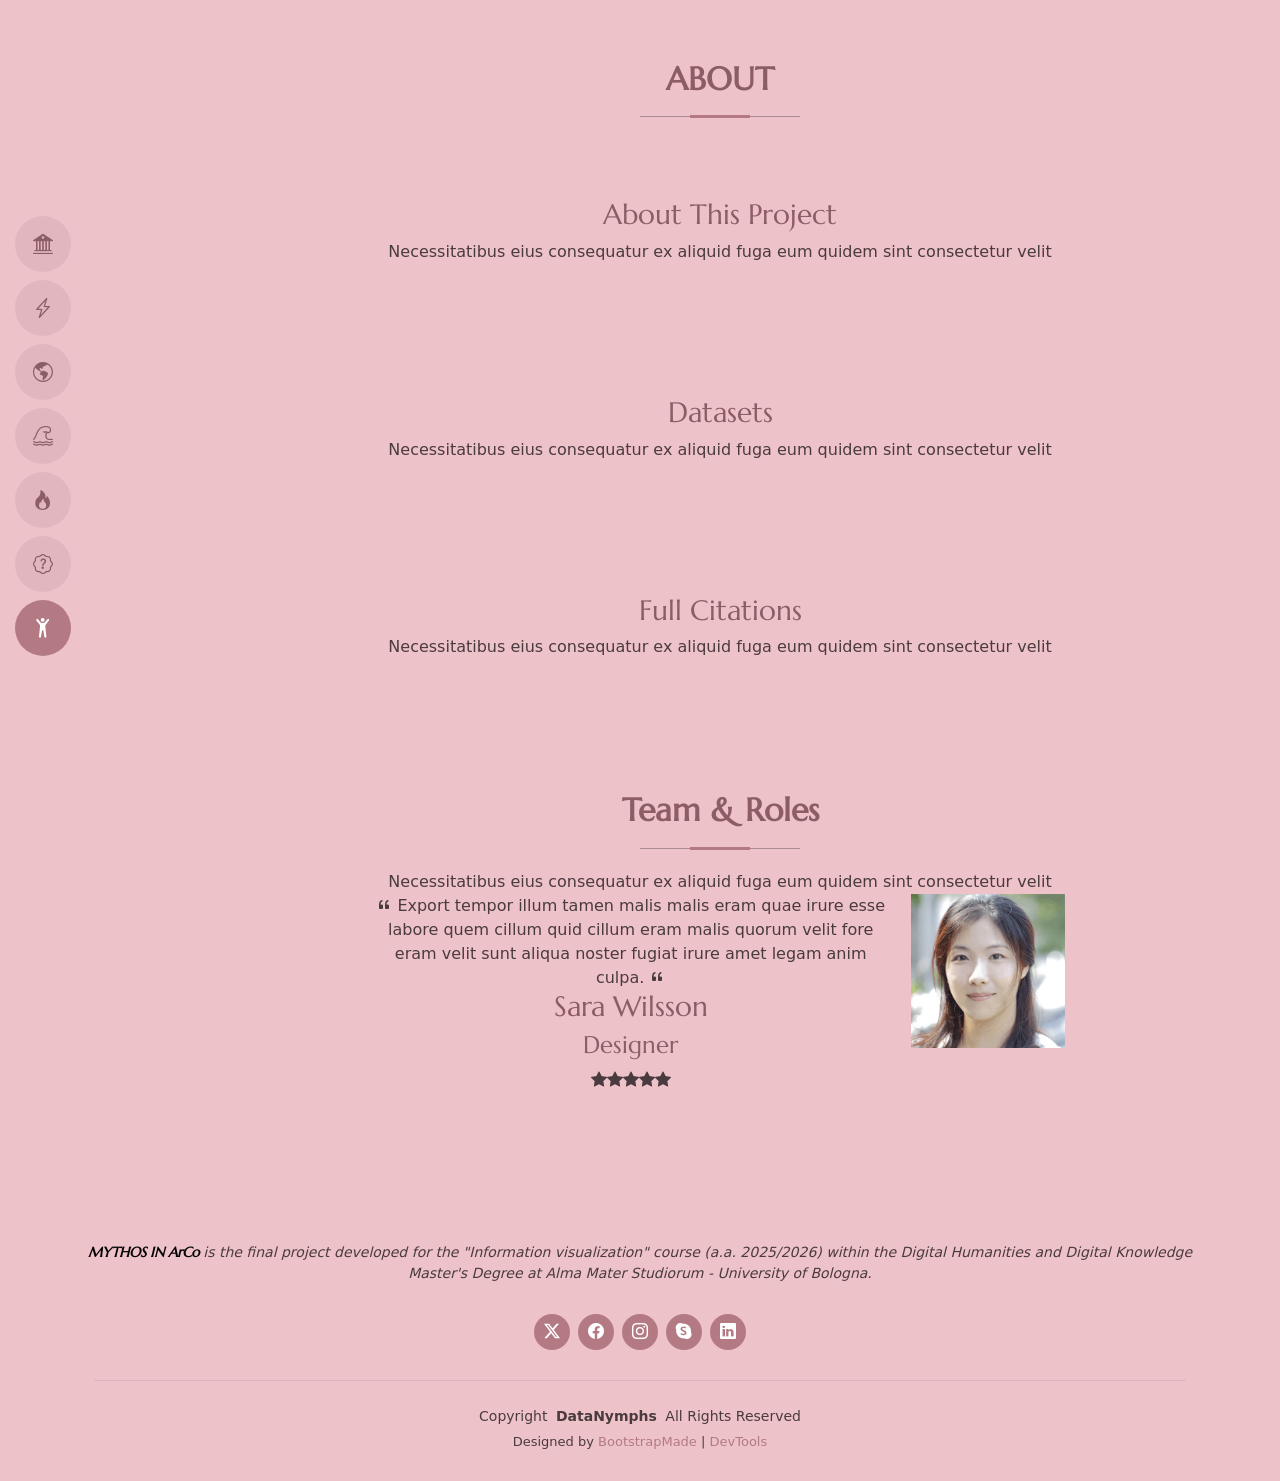
<file: MyResume 2/about.html>
<!DOCTYPE html>
<html lang="en">

<head>
  <meta charset="utf-8">
  <meta content="width=device-width, initial-scale=1.0" name="viewport">
  <title>Mythos in Arco</title>
  <meta content="" name="description">
  <meta content="" name="keywords">

  <!-- Favicons -->
  <link href="assets/img/favicon.png" rel="icon">
  <link href="assets/img/apple-touch-icon.png" rel="apple-touch-icon">

  <!-- Fonts -->
  <link href="https://fonts.googleapis.com" rel="preconnect">
  <link href="https://fonts.gstatic.com" rel="preconnect" crossorigin>
  <link href="https://fonts.googleapis.com/css2?family=Marcellus&family=Raleway:ital,wght@0,100;0,400;0,700;1,100;1,400;1,700&display=swap" rel="stylesheet">

  <!-- Vendor CSS Files -->
  <link href="assets/vendor/bootstrap/css/bootstrap.min.css" rel="stylesheet">
  <link href="assets/vendor/bootstrap-icons/bootstrap-icons.css" rel="stylesheet">
  <link href="assets/vendor/aos/aos.css" rel="stylesheet">
  <link href="assets/vendor/glightbox/css/glightbox.min.css" rel="stylesheet">
  <link href="assets/vendor/swiper/swiper-bundle.min.css" rel="stylesheet">


  <!-- Main CSS File -->
  <link href="assets/css/about.css" rel="stylesheet">
  

  <!-- =======================================================
  * Template Name: MyResume
  * Template URL: https://bootstrapmade.com/free-html-bootstrap-template-my-resume/
  * Updated: Jun 29 2024 with Bootstrap v5.3.3
  * Author: BootstrapMade.com
  * License: https://bootstrapmade.com/license/
  ======================================================== -->
</head>

<body class="index-page">

  <header id="header" class="header d-flex flex-column justify-content-center">

    <i class="header-toggle d-xl-none bi bi-list"></i>

    <nav id="navmenu" class="navmenu">
      <ul>
        <li><a href="index.html#home"><i class="bi bi-bank2"></i><span>HOME</span></a></li>
        <li><a href="index.html#cielo"><i class="bi bi-lightning-charge"></i></i><span>AETHER</span></a></li>
        <li><a href="index.html#terra"><i class="bi bi-globe-americas"></i></i><span>GEA</span></a></li>
        <li><a href="index.html#mare"><i class="bi bi-tsunami"></i></i><span>THALASSA</span></a></li>
        <li><a href="index.html#inferi"><i class="bi bi-fire"></i></i><span>TARTARUS</span></a></li>
        <li><a href="index.html#interactive"><i class="bi bi-patch-question"></i></i><span>INTERACTIVE???</span></a></li>
        <li><a href="#" class="active"><i class="bi bi-person-arms-up"></i></i><span>ABOUT</span></a></li>
      </ul>
    </nav>

  </header>

  <main class="main">

    <!-- Resume Section - interactive -->
    <section id="noi" class="resume section">

      <!-- Section Title -->
      <div class="container section-title" data-aos="fade-up">
        <h2>ABOUT</h2>
        <p></p>
      </div><!-- End Section Title -->

      <div class="container">
        
        <div class="container section-title" data-aos="fade-up">
        <h3>About This Project</h3>
        <p>Necessitatibus eius consequatur ex aliquid fuga eum quidem sint consectetur velit</p>
        </div><!-- End Section Title -->

        <br>
        <br>
        <br>

        <div class="container section-title" data-aos="fade-up">
                <h3>Datasets</h3>
            <p>Necessitatibus eius consequatur ex aliquid fuga eum quidem sint consectetur velit</p>
        </div><!-- End Section Title -->
        <br>
        <br>
        <br>

        <div class="container section-title" data-aos="fade-up">
                <h3>Full Citations</h3>
            <p>Necessitatibus eius consequatur ex aliquid fuga eum quidem sint consectetur velit</p>
        </div><!-- End Section Title -->
        <br>
        <br>
        <br>

        <div class="container section-title" data-aos="fade-up">
        <h2>Team & Roles</h2>
        <p>Necessitatibus eius consequatur ex aliquid fuga eum quidem sint consectetur velit</p>

    <div class="container" data-aos="fade-up" data-aos-delay="100">

        <div class="swiper init-swiper">
          <script type="application/json" class="swiper-config">
            {
              "loop": true,
              "speed": 600,
              "autoplay": {
                "delay": 5000
              },
              "slidesPerView": "auto",
              "pagination": {
                "el": ".swiper-pagination",
                "type": "bullets",
                "clickable": true
              }
            }
          </script>
          <div class="swiper-wrapper">

            <div class="swiper-slide">
              <div class="testimonial-item">
                <div class="row gy-4 justify-content-center">
                  <div class="col-lg-6">
                    <div class="testimonial-content">
                      <p>
                        <i class="bi bi-quote quote-icon-left"></i>
                        <span>Proin iaculis purus consequat sem cure digni ssim donec porttitora entum suscipit rhoncus. Accusantium quam, ultricies eget id, aliquam eget nibh et. Maecen aliquam, risus at semper.</span>
                        <i class="bi bi-quote quote-icon-right"></i>
                      </p>
                      <h3>Saul Goodman</h3>
                      <h4>Ceo &amp; Founder</h4>
                      <div class="stars">
                        <i class="bi bi-star-fill"></i><i class="bi bi-star-fill"></i><i class="bi bi-star-fill"></i><i class="bi bi-star-fill"></i><i class="bi bi-star-fill"></i>
                      </div>
                    </div>
                  </div>
                  <div class="col-lg-2 text-center">
                    <img src="assets/img/testimonials/testimonials-1.jpg" class="img-fluid testimonial-img" alt="">
                  </div>
                </div>
              </div>
            </div><!-- End testimonial item -->

            <div class="swiper-slide">
              <div class="testimonial-item">
                <div class="row gy-4 justify-content-center">
                  <div class="col-lg-6">
                    <div class="testimonial-content">
                      <p>
                        <i class="bi bi-quote quote-icon-left"></i>
                        <span>Export tempor illum tamen malis malis eram quae irure esse labore quem cillum quid cillum eram malis quorum velit fore eram velit sunt aliqua noster fugiat irure amet legam anim culpa.</span>
                        <i class="bi bi-quote quote-icon-right"></i>
                      </p>
                      <h3>Sara Wilsson</h3>
                      <h4>Designer</h4>
                      <div class="stars">
                        <i class="bi bi-star-fill"></i><i class="bi bi-star-fill"></i><i class="bi bi-star-fill"></i><i class="bi bi-star-fill"></i><i class="bi bi-star-fill"></i>
                      </div>
                    </div>
                  </div>
                  <div class="col-lg-2 text-center">
                    <img src="assets/img/testimonials/testimonials-2.jpg" class="img-fluid testimonial-img" alt="">
                  </div>
                </div>
              </div>
            </div><!-- End testimonial item -->

            <div class="swiper-slide">
              <div class="testimonial-item">
                <div class="row gy-4 justify-content-center">
                  <div class="col-lg-6">
                    <div class="testimonial-content">
                      <p>
                        <i class="bi bi-quote quote-icon-left"></i>
                        <span>Enim nisi quem export duis labore cillum quae magna enim sint quorum nulla quem veniam duis minim tempor labore quem eram duis noster aute amet eram fore quis sint minim.</span>
                        <i class="bi bi-quote quote-icon-right"></i>
                      </p>
                      <h3>Jena Karlis</h3>
                      <h4>Store Owner</h4>
                      <div class="stars">
                        <i class="bi bi-star-fill"></i><i class="bi bi-star-fill"></i><i class="bi bi-star-fill"></i><i class="bi bi-star-fill"></i><i class="bi bi-star-fill"></i>
                      </div>
                    </div>
                  </div>
                  <div class="col-lg-2 text-center">
                    <img src="assets/img/testimonials/testimonials-3.jpg" class="img-fluid testimonial-img" alt="">
                  </div>
                </div>
              </div>
            </div><!-- End testimonial item -->

            <div class="swiper-slide">
              <div class="testimonial-item">
                <div class="row gy-4 justify-content-center">
                  <div class="col-lg-6">
                    <div class="testimonial-content">
                      <p>
                        <i class="bi bi-quote quote-icon-left"></i>
                        <span>Fugiat enim eram quae cillum dolore dolor amet nulla culpa multos export minim fugiat minim velit minim dolor enim duis veniam ipsum anim magna sunt elit fore quem dolore labore illum veniam.</span>
                        <i class="bi bi-quote quote-icon-right"></i>
                      </p>
                      <h3>John Larson</h3>
                      <h4>Entrepreneur</h4>
                      <div class="stars">
                        <i class="bi bi-star-fill"></i><i class="bi bi-star-fill"></i><i class="bi bi-star-fill"></i><i class="bi bi-star-fill"></i><i class="bi bi-star-fill"></i>
                      </div>
                    </div>
                  </div>
                  <div class="col-lg-2 text-center">
                    <img src="assets/img/testimonials/testimonials-4.jpg" class="img-fluid testimonial-img" alt="">
                  </div>
                </div>
              </div>
            </div><!-- End testimonial item -->

        </div>
        </div>

      </div>

    </section><!-- /Resume Section -->

   

   

  </main>

  <footer id="footer" class="footer position-relative light-background">
    <div class="container">
      <p> <span style="font-weight: bold; color: black; font-family: var(--heading-font)">MYTHOS IN ArCo</span> is the final project developed for the "Information visualization" course (a.a. 2025/2026)
within the Digital Humanities and Digital Knowledge Master's Degree at Alma Mater Studiorum - University of Bologna.</p>
      <div class="social-links d-flex justify-content-center">
        <a href=""><i class="bi bi-twitter-x"></i></a>
        <a href=""><i class="bi bi-facebook"></i></a>
        <a href=""><i class="bi bi-instagram"></i></a>
        <a href=""><i class="bi bi-skype"></i></a>
        <a href=""><i class="bi bi-linkedin"></i></a>
      </div>
      <div class="container">
        <div class="copyright">
          <span>Copyright</span> <strong class="px-1 sitename">DataNymphs</strong> <span>All Rights Reserved</span>
        </div>
        <div class="credits">
          <!-- All the links in the footer should remain intact. -->
          <!-- You can delete the links only if you've purchased the pro version. -->
          <!-- Licensing information: https://bootstrapmade.com/license/ -->
          <!-- Purchase the pro version with working PHP/AJAX contact form: [buy-url] -->
          Designed by <a href="https://bootstrapmade.com/">BootstrapMade</a> | <a href="https://bootstrapmade.com/tools/">DevTools</a>
        </div>
      </div>
    </div>
  </footer>

  <!-- Scroll Top -->
  <a href="#" id="scroll-top" class="scroll-top d-flex align-items-center justify-content-center"><i class="bi bi-arrow-up-short"></i></a>

  <!-- Preloader -->
  <div id="preloader"></div>

  <!-- Vendor JS Files -->
  <script src="assets/vendor/bootstrap/js/bootstrap.bundle.min.js"></script>
  <script src="assets/vendor/php-email-form/validate.js"></script>
  <script src="assets/vendor/aos/aos.js"></script>
  <script src="assets/vendor/typed.js/typed.umd.js"></script>
  <script src="assets/vendor/purecounter/purecounter_vanilla.js"></script>
  <script src="assets/vendor/waypoints/noframework.waypoints.js"></script>
  <script src="assets/vendor/glightbox/js/glightbox.min.js"></script>
  <script src="assets/vendor/imagesloaded/imagesloaded.pkgd.min.js"></script>
  <script src="assets/vendor/isotope-layout/isotope.pkgd.min.js"></script>
  <script src="assets/vendor/swiper/swiper-bundle.min.js"></script>

  <!-- Main JS File -->
  <script src="assets/js/main.js"></script>


</body>

</html>
</file>
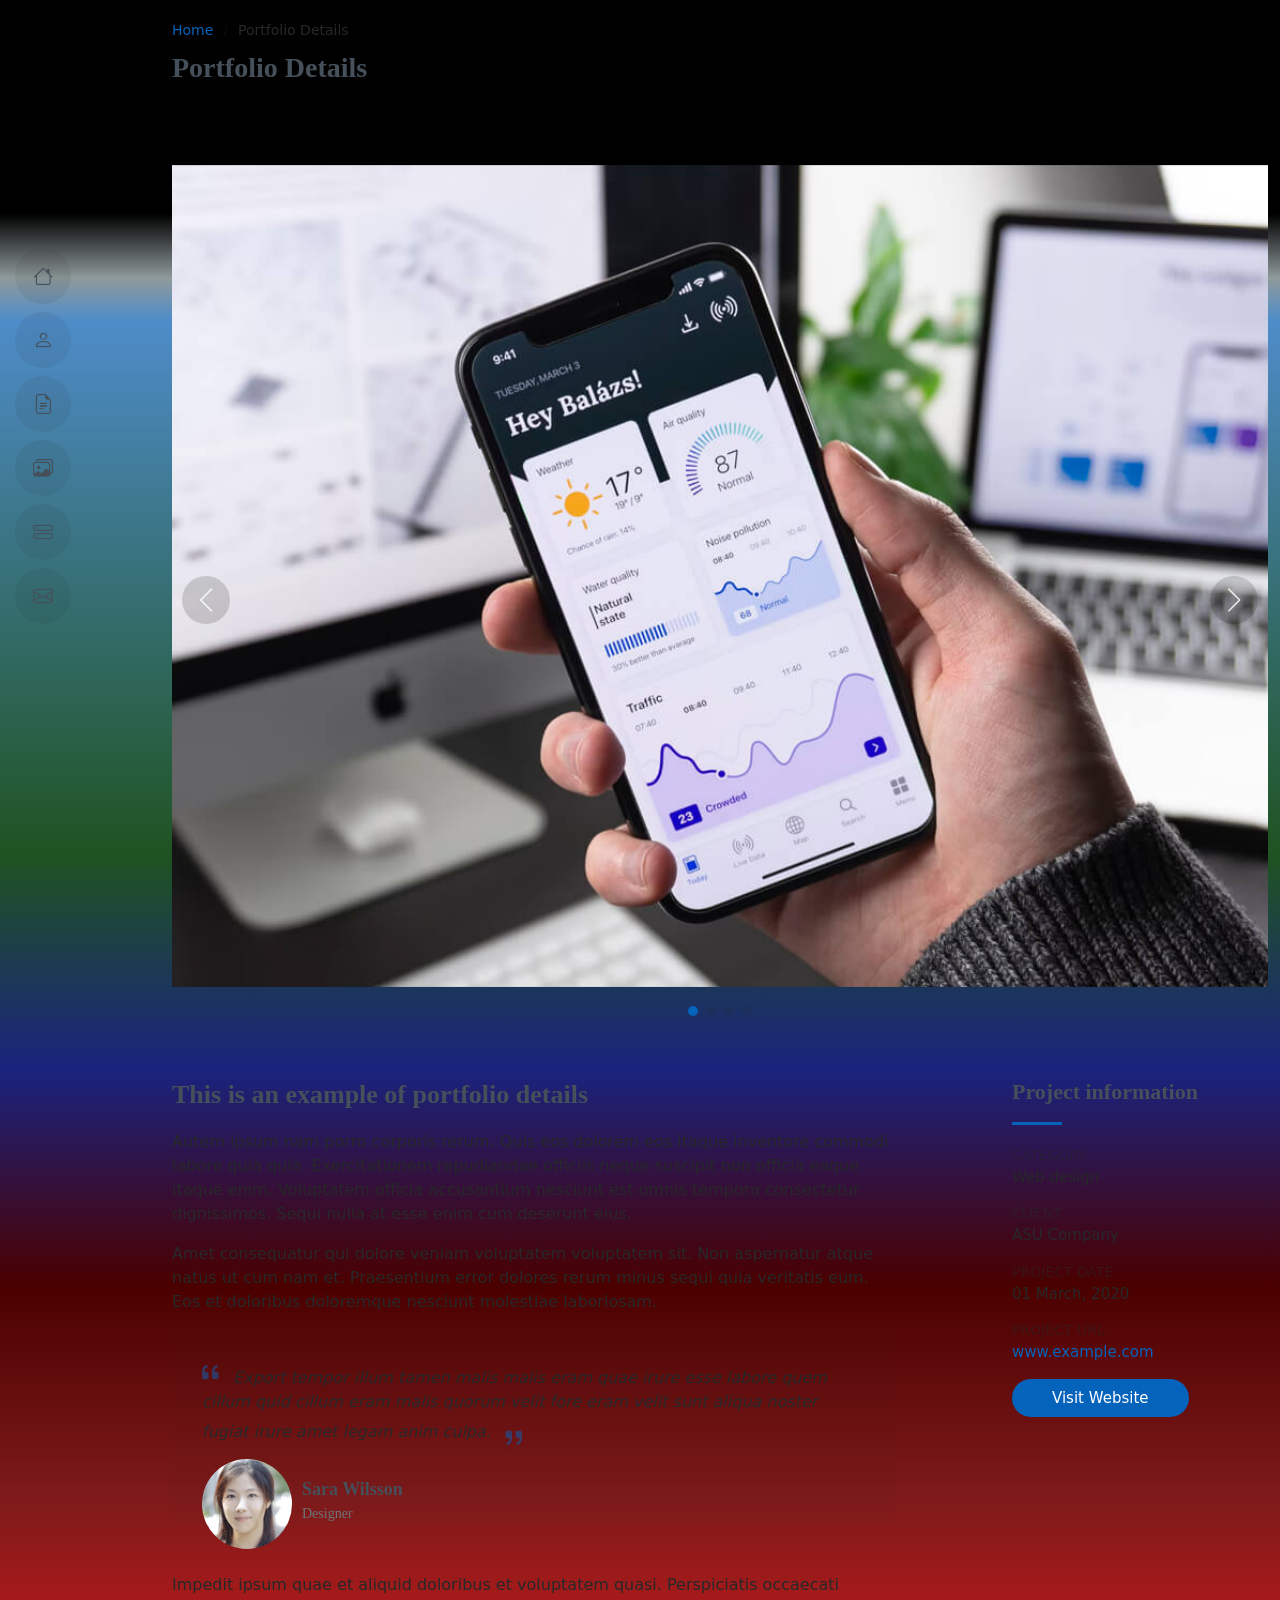
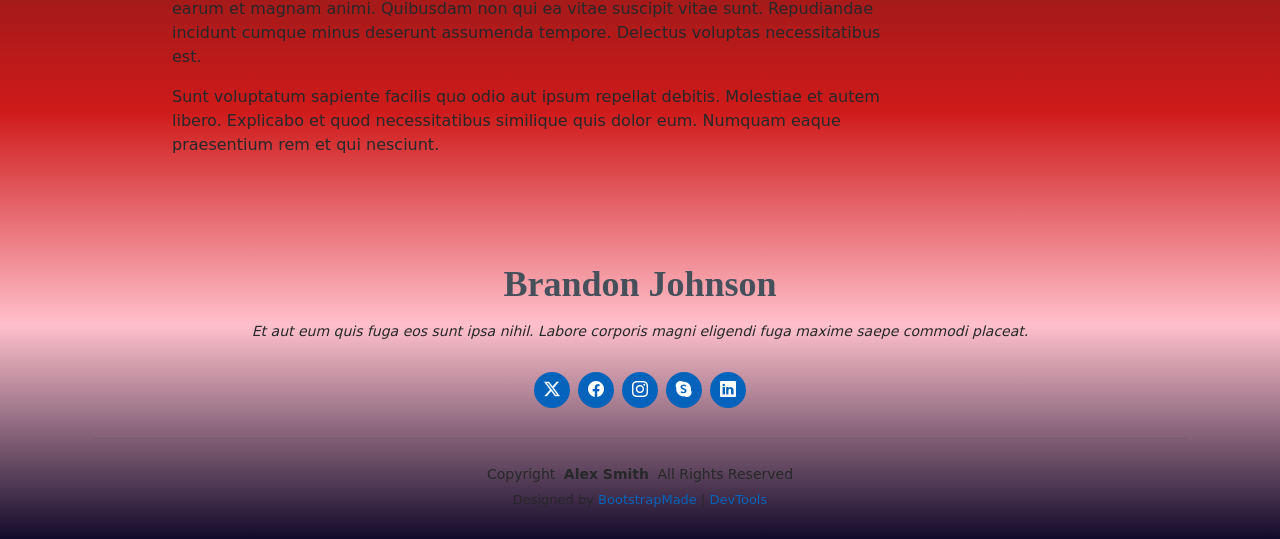
<file: MyResume 2/portfolio-details.html>
<!DOCTYPE html>
<html lang="en">

<head>
  <meta charset="utf-8">
  <meta content="width=device-width, initial-scale=1.0" name="viewport">
  <title>Portfolio Details - MyResume Bootstrap Template</title>
  <meta content="" name="description">
  <meta content="" name="keywords">

  <!-- Favicons -->
  <link href="assets/img/favicon.png" rel="icon">
  <link href="assets/img/apple-touch-icon.png" rel="apple-touch-icon">

  <!-- Fonts -->
  <link href="https://fonts.googleapis.com" rel="preconnect">
  <link href="https://fonts.gstatic.com" rel="preconnect" crossorigin>
  <link href="https://fonts.googleapis.com/css2?family=Roboto:ital,wght@0,100;0,300;0,400;0,500;0,700;0,900;1,100;1,300;1,400;1,500;1,700;1,900&family=Poppins:ital,wght@0,100;0,200;0,300;0,400;0,500;0,600;0,700;0,800;0,900;1,100;1,200;1,300;1,400;1,500;1,600;1,700;1,800;1,900&family=Raleway:ital,wght@0,100;0,200;0,300;0,400;0,500;0,600;0,700;0,800;0,900;1,100;1,200;1,300;1,400;1,500;1,600;1,700;1,800;1,900&display=swap" rel="stylesheet">

  <!-- Vendor CSS Files -->
  <link href="assets/vendor/bootstrap/css/bootstrap.min.css" rel="stylesheet">
  <link href="assets/vendor/bootstrap-icons/bootstrap-icons.css" rel="stylesheet">
  <link href="assets/vendor/aos/aos.css" rel="stylesheet">
  <link href="assets/vendor/glightbox/css/glightbox.min.css" rel="stylesheet">
  <link href="assets/vendor/swiper/swiper-bundle.min.css" rel="stylesheet">

  <!-- Main CSS File -->
  <link href="assets/css/main.css" rel="stylesheet">

  <!-- =======================================================
  * Template Name: MyResume
  * Template URL: https://bootstrapmade.com/free-html-bootstrap-template-my-resume/
  * Updated: Jun 29 2024 with Bootstrap v5.3.3
  * Author: BootstrapMade.com
  * License: https://bootstrapmade.com/license/
  ======================================================== -->
</head>

<body class="portfolio-details-page">

  <header id="header" class="header d-flex flex-column justify-content-center">

    <i class="header-toggle d-xl-none bi bi-list"></i>

    <nav id="navmenu" class="navmenu">
      <ul>
        <li><a href="#hero"><i class="bi bi-house navicon"></i><span>Home</span></a></li>
        <li><a href="#about"><i class="bi bi-person navicon"></i><span>About</span></a></li>
        <li><a href="#resume"><i class="bi bi-file-earmark-text navicon"></i><span>Resume</span></a></li>
        <li><a href="#portfolio"><i class="bi bi-images navicon"></i><span>Portfolio</span></a></li>
        <li><a href="#services"><i class="bi bi-hdd-stack navicon"></i><span>Services</span></a></li>
        <li><a href="#contact"><i class="bi bi-envelope navicon"></i><span>Contact</span></a></li>
      </ul>
    </nav>

  </header>

  <main class="main">

    <!-- Page Title -->
    <div class="page-title" data-aos="fade">
      <div class="container">
        <nav class="breadcrumbs">
          <ol>
            <li><a href="index.html">Home</a></li>
            <li class="current">Portfolio Details</li>
          </ol>
        </nav>
        <h1>Portfolio Details</h1>
      </div>
    </div><!-- End Page Title -->

    <!-- Portfolio Details Section -->
    <section id="portfolio-details" class="portfolio-details section">

      <div class="container" data-aos="fade-up">

        <div class="portfolio-details-slider swiper init-swiper">
          <script type="application/json" class="swiper-config">
            {
              "loop": true,
              "speed": 600,
              "autoplay": {
                "delay": 5000
              },
              "slidesPerView": "auto",
              "navigation": {
                "nextEl": ".swiper-button-next",
                "prevEl": ".swiper-button-prev"
              },
              "pagination": {
                "el": ".swiper-pagination",
                "type": "bullets",
                "clickable": true
              }
            }
          </script>
          <div class="swiper-wrapper align-items-center">

            <div class="swiper-slide">
              <img src="assets/img/portfolio/app-1.jpg" alt="">
            </div>

            <div class="swiper-slide">
              <img src="assets/img/portfolio/product-1.jpg" alt="">
            </div>

            <div class="swiper-slide">
              <img src="assets/img/portfolio/branding-1.jpg" alt="">
            </div>

            <div class="swiper-slide">
              <img src="assets/img/portfolio/books-1.jpg" alt="">
            </div>

          </div>
          <div class="swiper-button-prev"></div>
          <div class="swiper-button-next"></div>
          <div class="swiper-pagination"></div>
        </div>

        <div class="row justify-content-between gy-4 mt-4">

          <div class="col-lg-8" data-aos="fade-up">
            <div class="portfolio-description">
              <h2>This is an example of portfolio details</h2>
              <p>
                Autem ipsum nam porro corporis rerum. Quis eos dolorem eos itaque inventore commodi labore quia quia. Exercitationem repudiandae officiis neque suscipit non officia eaque itaque enim. Voluptatem officia accusantium nesciunt est omnis tempora consectetur dignissimos. Sequi nulla at esse enim cum deserunt eius.
              </p>
              <p>
                Amet consequatur qui dolore veniam voluptatem voluptatem sit. Non aspernatur atque natus ut cum nam et. Praesentium error dolores rerum minus sequi quia veritatis eum. Eos et doloribus doloremque nesciunt molestiae laboriosam.
              </p>

              <div class="testimonial-item">
                <p>
                  <i class="bi bi-quote quote-icon-left"></i>
                  <span>Export tempor illum tamen malis malis eram quae irure esse labore quem cillum quid cillum eram malis quorum velit fore eram velit sunt aliqua noster fugiat irure amet legam anim culpa.</span>
                  <i class="bi bi-quote quote-icon-right"></i>
                </p>
                <div>
                  <img src="assets/img/testimonials/testimonials-2.jpg" class="testimonial-img" alt="">
                  <h3>Sara Wilsson</h3>
                  <h4>Designer</h4>
                </div>
              </div>

              <p>
                Impedit ipsum quae et aliquid doloribus et voluptatem quasi. Perspiciatis occaecati earum et magnam animi. Quibusdam non qui ea vitae suscipit vitae sunt. Repudiandae incidunt cumque minus deserunt assumenda tempore. Delectus voluptas necessitatibus est.
              </p>

              <p>
                Sunt voluptatum sapiente facilis quo odio aut ipsum repellat debitis. Molestiae et autem libero. Explicabo et quod necessitatibus similique quis dolor eum. Numquam eaque praesentium rem et qui nesciunt.
              </p>

            </div>
          </div>

          <div class="col-lg-3" data-aos="fade-up" data-aos-delay="100">
            <div class="portfolio-info">
              <h3>Project information</h3>
              <ul>
                <li><strong>Category</strong> Web design</li>
                <li><strong>Client</strong> ASU Company</li>
                <li><strong>Project date</strong> 01 March, 2020</li>
                <li><strong>Project URL</strong> <a href="#">www.example.com</a></li>
                <li><a href="#" class="btn-visit align-self-start">Visit Website</a></li>
              </ul>
            </div>
          </div>

        </div>

      </div>

    </section><!-- /Portfolio Details Section -->

  </main>

  <footer id="footer" class="footer position-relative light-background">
    <div class="container">
      <h3 class="sitename">Brandon Johnson</h3>
      <p>Et aut eum quis fuga eos sunt ipsa nihil. Labore corporis magni eligendi fuga maxime saepe commodi placeat.</p>
      <div class="social-links d-flex justify-content-center">
        <a href=""><i class="bi bi-twitter-x"></i></a>
        <a href=""><i class="bi bi-facebook"></i></a>
        <a href=""><i class="bi bi-instagram"></i></a>
        <a href=""><i class="bi bi-skype"></i></a>
        <a href=""><i class="bi bi-linkedin"></i></a>
      </div>
      <div class="container">
        <div class="copyright">
          <span>Copyright</span> <strong class="px-1 sitename">Alex Smith</strong> <span>All Rights Reserved</span>
        </div>
        <div class="credits">
          <!-- All the links in the footer should remain intact. -->
          <!-- You can delete the links only if you've purchased the pro version. -->
          <!-- Licensing information: https://bootstrapmade.com/license/ -->
          <!-- Purchase the pro version with working PHP/AJAX contact form: [buy-url] -->
          Designed by <a href="https://bootstrapmade.com/">BootstrapMade</a> | <a href="https://bootstrapmade.com/tools/">DevTools</a>
        </div>
      </div>
    </div>
  </footer>

  <!-- Scroll Top -->
  <a href="#" id="scroll-top" class="scroll-top d-flex align-items-center justify-content-center"><i class="bi bi-arrow-up-short"></i></a>

  <!-- Preloader -->
  <div id="preloader"></div>

  <!-- Vendor JS Files -->
  <script src="assets/vendor/bootstrap/js/bootstrap.bundle.min.js"></script>
  <script src="assets/vendor/php-email-form/validate.js"></script>
  <script src="assets/vendor/aos/aos.js"></script>
  <script src="assets/vendor/typed.js/typed.umd.js"></script>
  <script src="assets/vendor/purecounter/purecounter_vanilla.js"></script>
  <script src="assets/vendor/waypoints/noframework.waypoints.js"></script>
  <script src="assets/vendor/glightbox/js/glightbox.min.js"></script>
  <script src="assets/vendor/imagesloaded/imagesloaded.pkgd.min.js"></script>
  <script src="assets/vendor/isotope-layout/isotope.pkgd.min.js"></script>
  <script src="assets/vendor/swiper/swiper-bundle.min.js"></script>

  <!-- Main JS File -->
  <script src="assets/js/main.js"></script>

</body>

</html>
</file>
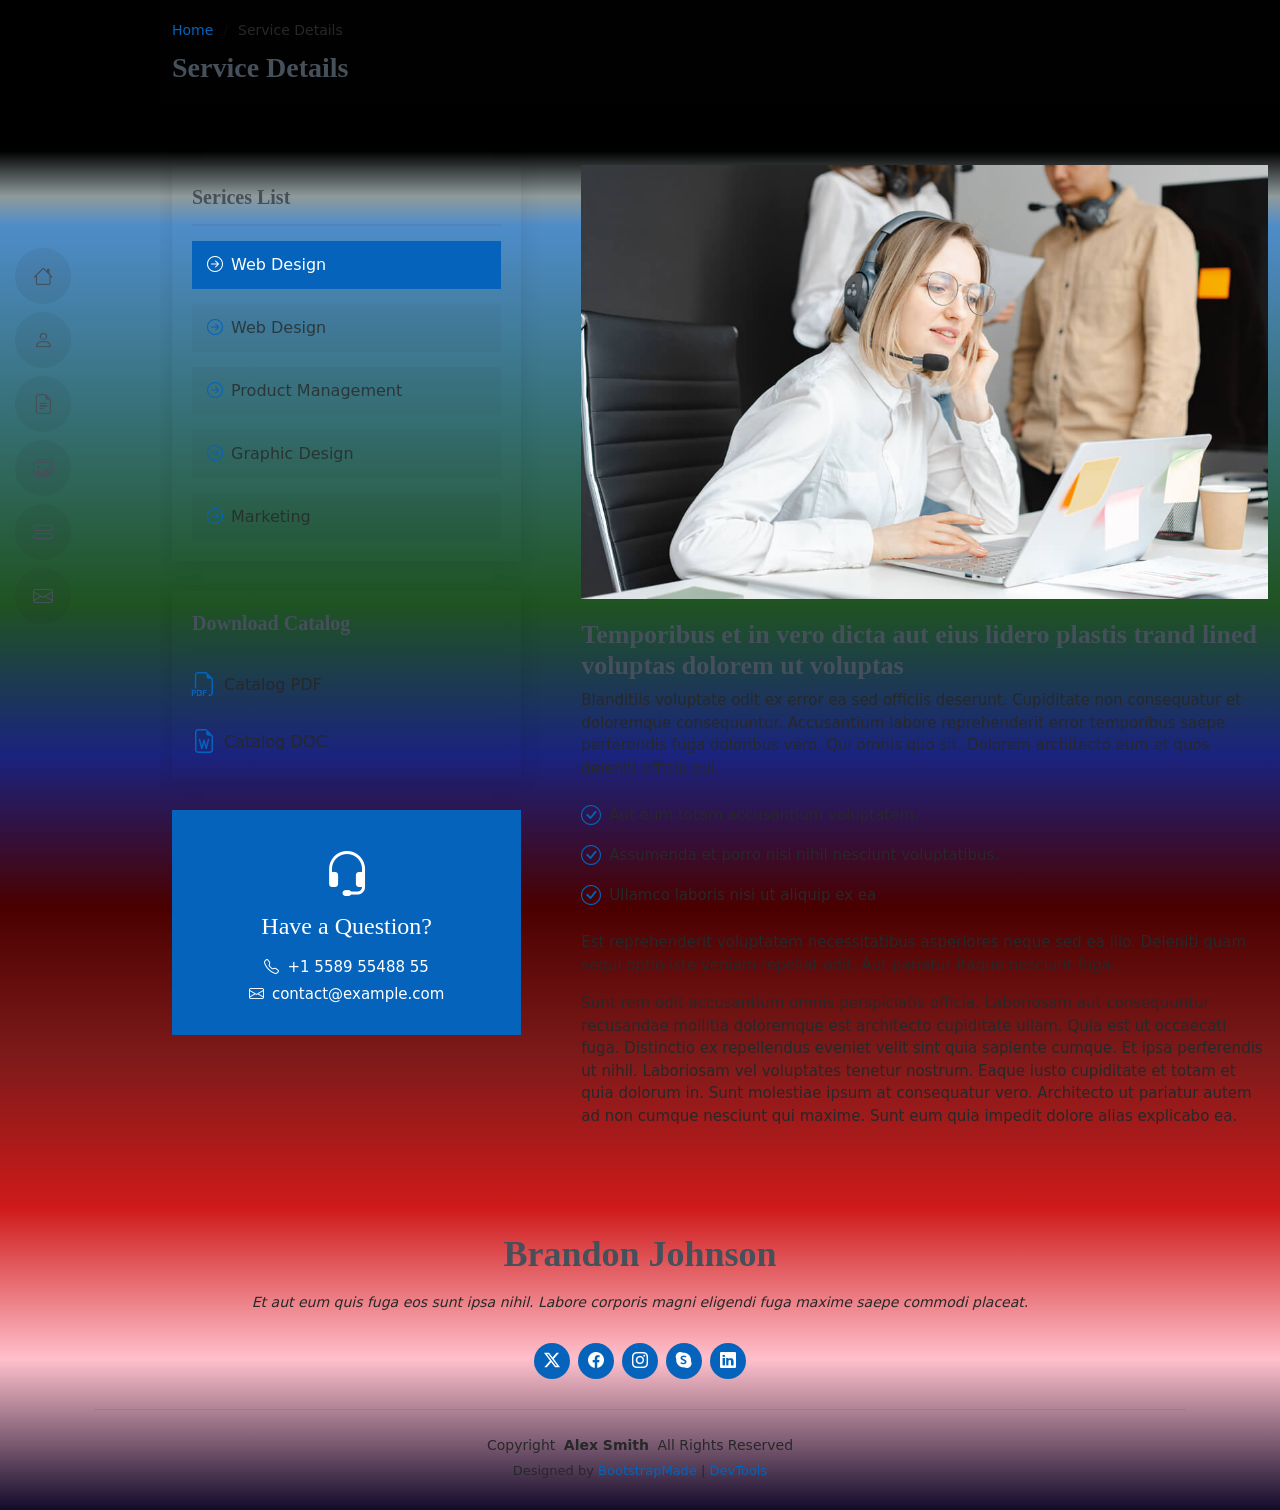
<file: MyResume 2/service-details.html>
<!DOCTYPE html>
<html lang="en">

<head>
  <meta charset="utf-8">
  <meta content="width=device-width, initial-scale=1.0" name="viewport">
  <title>Service Details - MyResume Bootstrap Template</title>
  <meta content="" name="description">
  <meta content="" name="keywords">

  <!-- Favicons -->
  <link href="assets/img/favicon.png" rel="icon">
  <link href="assets/img/apple-touch-icon.png" rel="apple-touch-icon">

  <!-- Fonts -->
  <link href="https://fonts.googleapis.com" rel="preconnect">
  <link href="https://fonts.gstatic.com" rel="preconnect" crossorigin>
  <link href="https://fonts.googleapis.com/css2?family=Roboto:ital,wght@0,100;0,300;0,400;0,500;0,700;0,900;1,100;1,300;1,400;1,500;1,700;1,900&family=Poppins:ital,wght@0,100;0,200;0,300;0,400;0,500;0,600;0,700;0,800;0,900;1,100;1,200;1,300;1,400;1,500;1,600;1,700;1,800;1,900&family=Raleway:ital,wght@0,100;0,200;0,300;0,400;0,500;0,600;0,700;0,800;0,900;1,100;1,200;1,300;1,400;1,500;1,600;1,700;1,800;1,900&display=swap" rel="stylesheet">

  <!-- Vendor CSS Files -->
  <link href="assets/vendor/bootstrap/css/bootstrap.min.css" rel="stylesheet">
  <link href="assets/vendor/bootstrap-icons/bootstrap-icons.css" rel="stylesheet">
  <link href="assets/vendor/aos/aos.css" rel="stylesheet">
  <link href="assets/vendor/glightbox/css/glightbox.min.css" rel="stylesheet">
  <link href="assets/vendor/swiper/swiper-bundle.min.css" rel="stylesheet">

  <!-- Main CSS File -->
  <link href="assets/css/main.css" rel="stylesheet">

  <!-- =======================================================
  * Template Name: MyResume
  * Template URL: https://bootstrapmade.com/free-html-bootstrap-template-my-resume/
  * Updated: Jun 29 2024 with Bootstrap v5.3.3
  * Author: BootstrapMade.com
  * License: https://bootstrapmade.com/license/
  ======================================================== -->
</head>

<body class="service-details-page">

  <header id="header" class="header d-flex flex-column justify-content-center">

    <i class="header-toggle d-xl-none bi bi-list"></i>

    <nav id="navmenu" class="navmenu">
      <ul>
        <li><a href="#hero"><i class="bi bi-house navicon"></i><span>Home</span></a></li>
        <li><a href="#about"><i class="bi bi-person navicon"></i><span>About</span></a></li>
        <li><a href="#resume"><i class="bi bi-file-earmark-text navicon"></i><span>Resume</span></a></li>
        <li><a href="#portfolio"><i class="bi bi-images navicon"></i><span>Portfolio</span></a></li>
        <li><a href="#services"><i class="bi bi-hdd-stack navicon"></i><span>Services</span></a></li>
        <li><a href="#contact"><i class="bi bi-envelope navicon"></i><span>Contact</span></a></li>
      </ul>
    </nav>

  </header>

  <main class="main">

    <!-- Page Title -->
    <div class="page-title" data-aos="fade">
      <div class="container">
        <nav class="breadcrumbs">
          <ol>
            <li><a href="index.html">Home</a></li>
            <li class="current">Service Details</li>
          </ol>
        </nav>
        <h1>Service Details</h1>
      </div>
    </div><!-- End Page Title -->

    <!-- Service Details Section -->
    <section id="service-details" class="service-details section">

      <div class="container">

        <div class="row gy-5">

          <div class="col-lg-4" data-aos="fade-up" data-aos-delay="100">

            <div class="service-box">
              <h4>Serices List</h4>
              <div class="services-list">
                <a href="#" class="active"><i class="bi bi-arrow-right-circle"></i><span>Web Design</span></a>
                <a href="#"><i class="bi bi-arrow-right-circle"></i><span>Web Design</span></a>
                <a href="#"><i class="bi bi-arrow-right-circle"></i><span>Product Management</span></a>
                <a href="#"><i class="bi bi-arrow-right-circle"></i><span>Graphic Design</span></a>
                <a href="#"><i class="bi bi-arrow-right-circle"></i><span>Marketing</span></a>
              </div>
            </div><!-- End Services List -->

            <div class="service-box">
              <h4>Download Catalog</h4>
              <div class="download-catalog">
                <a href="#"><i class="bi bi-filetype-pdf"></i><span>Catalog PDF</span></a>
                <a href="#"><i class="bi bi-file-earmark-word"></i><span>Catalog DOC</span></a>
              </div>
            </div><!-- End Services List -->

            <div class="help-box d-flex flex-column justify-content-center align-items-center">
              <i class="bi bi-headset help-icon"></i>
              <h4>Have a Question?</h4>
              <p class="d-flex align-items-center mt-2 mb-0"><i class="bi bi-telephone me-2"></i> <span>+1 5589 55488 55</span></p>
              <p class="d-flex align-items-center mt-1 mb-0"><i class="bi bi-envelope me-2"></i> <a href="mailto:contact@example.com">contact@example.com</a></p>
            </div>

          </div>

          <div class="col-lg-8 ps-lg-5" data-aos="fade-up" data-aos-delay="200">
            <img src="assets/img/services.jpg" alt="" class="img-fluid services-img">
            <h3>Temporibus et in vero dicta aut eius lidero plastis trand lined voluptas dolorem ut voluptas</h3>
            <p>
              Blanditiis voluptate odit ex error ea sed officiis deserunt. Cupiditate non consequatur et doloremque consequuntur. Accusantium labore reprehenderit error temporibus saepe perferendis fuga doloribus vero. Qui omnis quo sit. Dolorem architecto eum et quos deleniti officia qui.
            </p>
            <ul>
              <li><i class="bi bi-check-circle"></i> <span>Aut eum totam accusantium voluptatem.</span></li>
              <li><i class="bi bi-check-circle"></i> <span>Assumenda et porro nisi nihil nesciunt voluptatibus.</span></li>
              <li><i class="bi bi-check-circle"></i> <span>Ullamco laboris nisi ut aliquip ex ea</span></li>
            </ul>
            <p>
              Est reprehenderit voluptatem necessitatibus asperiores neque sed ea illo. Deleniti quam sequi optio iste veniam repellat odit. Aut pariatur itaque nesciunt fuga.
            </p>
            <p>
              Sunt rem odit accusantium omnis perspiciatis officia. Laboriosam aut consequuntur recusandae mollitia doloremque est architecto cupiditate ullam. Quia est ut occaecati fuga. Distinctio ex repellendus eveniet velit sint quia sapiente cumque. Et ipsa perferendis ut nihil. Laboriosam vel voluptates tenetur nostrum. Eaque iusto cupiditate et totam et quia dolorum in. Sunt molestiae ipsum at consequatur vero. Architecto ut pariatur autem ad non cumque nesciunt qui maxime. Sunt eum quia impedit dolore alias explicabo ea.
            </p>
          </div>

        </div>

      </div>

    </section><!-- /Service Details Section -->

  </main>

  <footer id="footer" class="footer position-relative light-background">
    <div class="container">
      <h3 class="sitename">Brandon Johnson</h3>
      <p>Et aut eum quis fuga eos sunt ipsa nihil. Labore corporis magni eligendi fuga maxime saepe commodi placeat.</p>
      <div class="social-links d-flex justify-content-center">
        <a href=""><i class="bi bi-twitter-x"></i></a>
        <a href=""><i class="bi bi-facebook"></i></a>
        <a href=""><i class="bi bi-instagram"></i></a>
        <a href=""><i class="bi bi-skype"></i></a>
        <a href=""><i class="bi bi-linkedin"></i></a>
      </div>
      <div class="container">
        <div class="copyright">
          <span>Copyright</span> <strong class="px-1 sitename">Alex Smith</strong> <span>All Rights Reserved</span>
        </div>
        <div class="credits">
          <!-- All the links in the footer should remain intact. -->
          <!-- You can delete the links only if you've purchased the pro version. -->
          <!-- Licensing information: https://bootstrapmade.com/license/ -->
          <!-- Purchase the pro version with working PHP/AJAX contact form: [buy-url] -->
          Designed by <a href="https://bootstrapmade.com/">BootstrapMade</a> | <a href="https://bootstrapmade.com/tools/">DevTools</a>
        </div>
      </div>
    </div>
  </footer>

  <!-- Scroll Top -->
  <a href="#" id="scroll-top" class="scroll-top d-flex align-items-center justify-content-center"><i class="bi bi-arrow-up-short"></i></a>

  <!-- Preloader -->
  <div id="preloader"></div>

  <!-- Vendor JS Files -->
  <script src="assets/vendor/bootstrap/js/bootstrap.bundle.min.js"></script>
  <script src="assets/vendor/php-email-form/validate.js"></script>
  <script src="assets/vendor/aos/aos.js"></script>
  <script src="assets/vendor/typed.js/typed.umd.js"></script>
  <script src="assets/vendor/purecounter/purecounter_vanilla.js"></script>
  <script src="assets/vendor/waypoints/noframework.waypoints.js"></script>
  <script src="assets/vendor/glightbox/js/glightbox.min.js"></script>
  <script src="assets/vendor/imagesloaded/imagesloaded.pkgd.min.js"></script>
  <script src="assets/vendor/isotope-layout/isotope.pkgd.min.js"></script>
  <script src="assets/vendor/swiper/swiper-bundle.min.js"></script>

  <!-- Main JS File -->
  <script src="assets/js/main.js"></script>

</body>

</html>
</file>
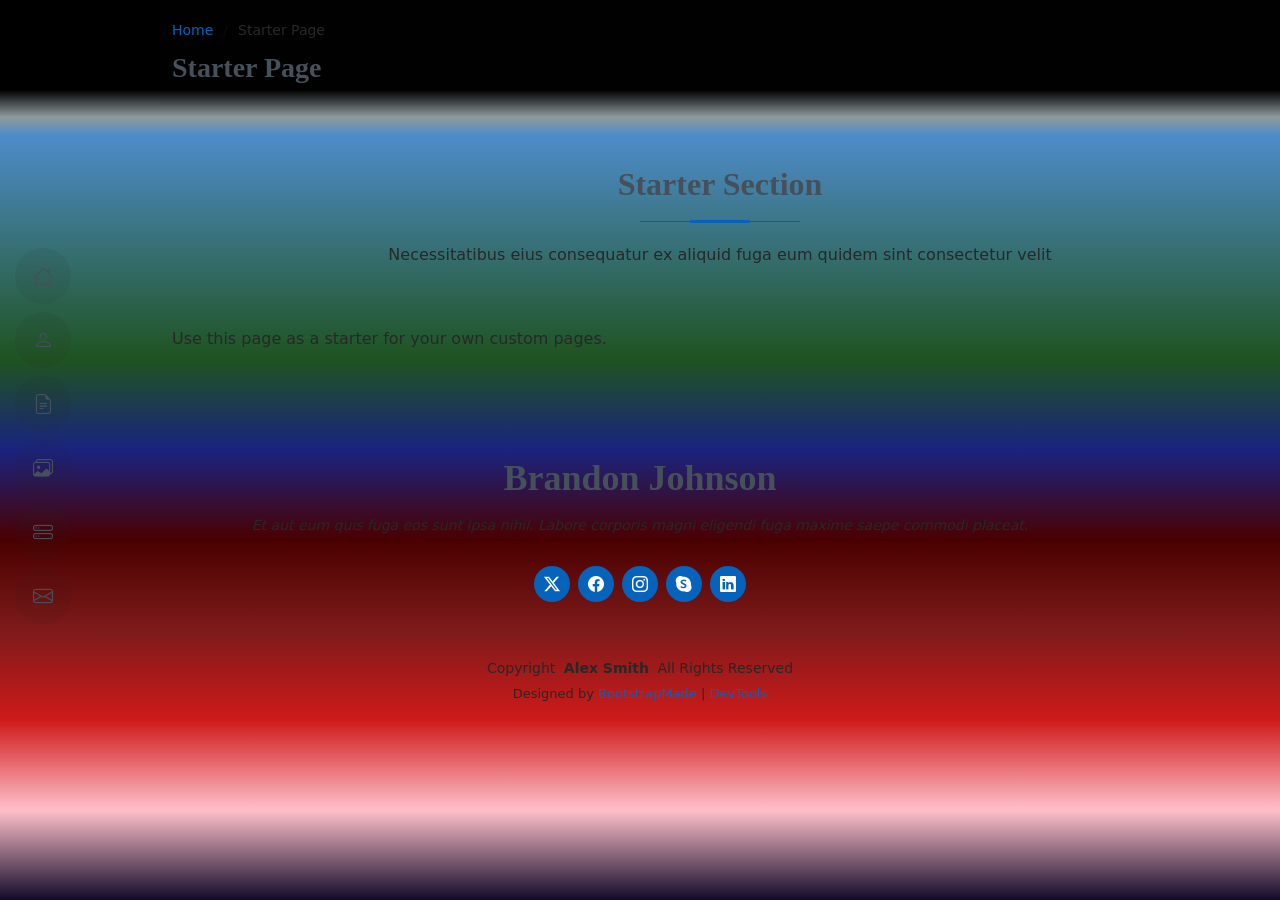
<file: MyResume 2/starter-page.html>
<!DOCTYPE html>
<html lang="en">

<head>
  <meta charset="utf-8">
  <meta content="width=device-width, initial-scale=1.0" name="viewport">
  <title>Starter Page - MyResume Bootstrap Template</title>
  <meta content="" name="description">
  <meta content="" name="keywords">

  <!-- Favicons -->
  <link href="assets/img/favicon.png" rel="icon">
  <link href="assets/img/apple-touch-icon.png" rel="apple-touch-icon">

  <!-- Fonts -->
  <link href="https://fonts.googleapis.com" rel="preconnect">
  <link href="https://fonts.gstatic.com" rel="preconnect" crossorigin>
  <link href="https://fonts.googleapis.com/css2?family=Roboto:ital,wght@0,100;0,300;0,400;0,500;0,700;0,900;1,100;1,300;1,400;1,500;1,700;1,900&family=Poppins:ital,wght@0,100;0,200;0,300;0,400;0,500;0,600;0,700;0,800;0,900;1,100;1,200;1,300;1,400;1,500;1,600;1,700;1,800;1,900&family=Raleway:ital,wght@0,100;0,200;0,300;0,400;0,500;0,600;0,700;0,800;0,900;1,100;1,200;1,300;1,400;1,500;1,600;1,700;1,800;1,900&display=swap" rel="stylesheet">

  <!-- Vendor CSS Files -->
  <link href="assets/vendor/bootstrap/css/bootstrap.min.css" rel="stylesheet">
  <link href="assets/vendor/bootstrap-icons/bootstrap-icons.css" rel="stylesheet">
  <link href="assets/vendor/aos/aos.css" rel="stylesheet">
  <link href="assets/vendor/glightbox/css/glightbox.min.css" rel="stylesheet">
  <link href="assets/vendor/swiper/swiper-bundle.min.css" rel="stylesheet">

  <!-- Main CSS File -->
  <link href="assets/css/main.css" rel="stylesheet">

  <!-- =======================================================
  * Template Name: MyResume
  * Template URL: https://bootstrapmade.com/free-html-bootstrap-template-my-resume/
  * Updated: Jun 29 2024 with Bootstrap v5.3.3
  * Author: BootstrapMade.com
  * License: https://bootstrapmade.com/license/
  ======================================================== -->
</head>

<body class="starter-page-page">

  <header id="header" class="header d-flex flex-column justify-content-center">

    <i class="header-toggle d-xl-none bi bi-list"></i>

    <nav id="navmenu" class="navmenu">
      <ul>
        <li><a href="#hero"><i class="bi bi-house navicon"></i><span>Home</span></a></li>
        <li><a href="#about"><i class="bi bi-person navicon"></i><span>About</span></a></li>
        <li><a href="#resume"><i class="bi bi-file-earmark-text navicon"></i><span>Resume</span></a></li>
        <li><a href="#portfolio"><i class="bi bi-images navicon"></i><span>Portfolio</span></a></li>
        <li><a href="#services"><i class="bi bi-hdd-stack navicon"></i><span>Services</span></a></li>
        <li><a href="#contact"><i class="bi bi-envelope navicon"></i><span>Contact</span></a></li>
      </ul>
    </nav>

  </header>

  <main class="main">

    <!-- Page Title -->
    <div class="page-title" data-aos="fade">
      <div class="container">
        <nav class="breadcrumbs">
          <ol>
            <li><a href="index.html">Home</a></li>
            <li class="current">Starter Page</li>
          </ol>
        </nav>
        <h1>Starter Page</h1>
      </div>
    </div><!-- End Page Title -->

    <!-- Starter Section Section -->
    <section id="starter-section" class="starter-section section">

      <!-- Section Title -->
      <div class="container section-title" data-aos="fade-up">
        <h2>Starter Section</h2>
        <p>Necessitatibus eius consequatur ex aliquid fuga eum quidem sint consectetur velit</p>
      </div><!-- End Section Title -->

      <div class="container" data-aos="fade-up">
        <p>Use this page as a starter for your own custom pages.</p>
      </div>

    </section><!-- /Starter Section Section -->

  </main>

  <footer id="footer" class="footer position-relative light-background">
    <div class="container">
      <h3 class="sitename">Brandon Johnson</h3>
      <p>Et aut eum quis fuga eos sunt ipsa nihil. Labore corporis magni eligendi fuga maxime saepe commodi placeat.</p>
      <div class="social-links d-flex justify-content-center">
        <a href=""><i class="bi bi-twitter-x"></i></a>
        <a href=""><i class="bi bi-facebook"></i></a>
        <a href=""><i class="bi bi-instagram"></i></a>
        <a href=""><i class="bi bi-skype"></i></a>
        <a href=""><i class="bi bi-linkedin"></i></a>
      </div>
      <div class="container">
        <div class="copyright">
          <span>Copyright</span> <strong class="px-1 sitename">Alex Smith</strong> <span>All Rights Reserved</span>
        </div>
        <div class="credits">
          <!-- All the links in the footer should remain intact. -->
          <!-- You can delete the links only if you've purchased the pro version. -->
          <!-- Licensing information: https://bootstrapmade.com/license/ -->
          <!-- Purchase the pro version with working PHP/AJAX contact form: [buy-url] -->
          Designed by <a href="https://bootstrapmade.com/">BootstrapMade</a> | <a href="https://bootstrapmade.com/tools/">DevTools</a>
        </div>
      </div>
    </div>
  </footer>

  <!-- Scroll Top -->
  <a href="#" id="scroll-top" class="scroll-top d-flex align-items-center justify-content-center"><i class="bi bi-arrow-up-short"></i></a>

  <!-- Preloader -->
  <div id="preloader"></div>

  <!-- Vendor JS Files -->
  <script src="assets/vendor/bootstrap/js/bootstrap.bundle.min.js"></script>
  <script src="assets/vendor/php-email-form/validate.js"></script>
  <script src="assets/vendor/aos/aos.js"></script>
  <script src="assets/vendor/typed.js/typed.umd.js"></script>
  <script src="assets/vendor/purecounter/purecounter_vanilla.js"></script>
  <script src="assets/vendor/waypoints/noframework.waypoints.js"></script>
  <script src="assets/vendor/glightbox/js/glightbox.min.js"></script>
  <script src="assets/vendor/imagesloaded/imagesloaded.pkgd.min.js"></script>
  <script src="assets/vendor/isotope-layout/isotope.pkgd.min.js"></script>
  <script src="assets/vendor/swiper/swiper-bundle.min.js"></script>

  <!-- Main JS File -->
  <script src="assets/js/main.js"></script>

</body>

</html>
</file>
<file: MyResume 2/assets/css/about.css>
/**
* Template Name: MyResume
* Template URL: https://bootstrapmade.com/free-html-bootstrap-template-my-resume/
* Updated: Jun 29 2024 with Bootstrap v5.3.3
* Author: BootstrapMade.com
* License: https://bootstrapmade.com/license/
*/

/*--------------------------------------------------------------
# Font & Color Variables
# Help: https://bootstrapmade.com/color-system/
--------------------------------------------------------------*/
/* Fonts */
:root {
  --default-font: "Roboto",  system-ui, -apple-system, "Segoe UI", Roboto, "Helvetica Neue", Arial, "Noto Sans", "Liberation Sans", sans-serif, "Apple Color Emoji", "Segoe UI Emoji", "Segoe UI Symbol", "Noto Color Emoji";
  --heading-font: "Marcellus",  serif;
  --nav-font: "Poppins",  sans-serif;
}

/* Global Colors - The following color variables are used throughout the website. Updating them here will change the color scheme of the entire website */
:root { 
  /* Testo principale: un marrone-grigio molto scuro per leggibilità */
  --default-color: #4a3b3e; 
  
  /* Titoli: Bordeaux elegante che richiama il rosa dello sfondo */
  --heading-color: #8d5d66; 
  
  /* Accento: Un rosa più intenso e scuro per bottoni e link */
  --accent-color: #b37a84; 
  
  /* Superfici: Bianco sporco/crema per staccare dal rosa senza "sparare" troppo */
  --surface-color: #fff5f6; 
  
  /* Contrasto: bianco puro per testo su bottoni colorati */
  --contrast-color: #ffffff; 
}

/* Nav Menu Colors - The following color variables are used specifically for the navigation menu. They are separate from the global colors to allow for more customization options */
:root {
  /* Colore base dei link (Bordeaux morbido) */
  --nav-color: #8d5d66;  
  
  /* Colore al passaggio del mouse (Rosa scuro sature) */
  --nav-hover-color: #b37a84; 
  
  /* Background mobile: bianco rosato per continuità */
  --nav-mobile-background-color: #fff5f6; 
  
  /* Dropdown: sfondo chiaro e testo scuro */
  --nav-dropdown-background-color: #ffffff; 
  --nav-dropdown-color: #4a3b3e; 
  --nav-dropdown-hover-color: #b37a84; 
}


html, body {
  margin: 0;
  padding: 0;
  /* Fondamentale per far sì che il gradiente si estenda su tutta la lunghezza */
  min-height: 100%;

}

body {
   background-color: #eec2c9 !important;
    background-attachment: fixed; /* Il gradiente resta fermo come un quadro, il sito ci scorre sopra */
    background-size: 100% 100vh; /* Forza il gradiente a coprire l'altezza dello schermo */
    background-repeat: no-repeat;
    margin: 0;
}


/* --- IMPORTANTE: Rimuovere sfondi fissi dalle sezioni --- */
/* Se le tue sezioni (.hero, .about, ecc.) hanno un background-color, 
   copriranno il gradiente del body. Dobbiamo renderle trasparenti. */



/* Se la tua .hero:before ha un gradiente che va al nero, modificalo così: */
.hero:before {
    content: "";
    position: absolute;
    inset: 0;
    z-index: 0; /* Sotto tutto */
    pointer-events: none;
}


/* Color Presets - These classes override global colors when applied to any section or element, providing reuse of the sam color scheme. */

.light-background {
  --background-color: #f9f9f9;
  --surface-color: #ffffff;
}

.dark-background {
  --background-color: #060606;
  --default-color: #ffffff;
  --heading-color: #ffffff;
  --surface-color: #252525;
  --contrast-color: #ffffff;
}

/* Smooth scroll */
:root {
  scroll-behavior: smooth;
}

/*--------------------------------------------------------------
# General Styling & Shared Classes
--------------------------------------------------------------*/

a {
  color: var(--accent-color);
  text-decoration: none;
  transition: 0.3s;
}

a:hover {
  color: color-mix(in srgb, var(--accent-color), transparent 25%);
  text-decoration: none;
}

h1,
h2,
h3,
h4,
h5,
h6 {
  color: var(--heading-color);
  font-family: var(--heading-font);
}

/* PHP Email Form Messages
------------------------------*/
.php-email-form .error-message {
  display: none;
  background: #df1529;
  color: #ffffff;
  text-align: left;
  padding: 15px;
  margin-bottom: 24px;
  font-weight: 600;
}

.php-email-form .sent-message {
  display: none;
  color: #ffffff;
  background: #059652;
  text-align: center;
  padding: 15px;
  margin-bottom: 24px;
  font-weight: 600;
}

.php-email-form .loading {
  display: none;
  background: var(--surface-color);
  text-align: center;
  padding: 15px;
  margin-bottom: 24px;
}

.php-email-form .loading:before {
  content: "";
  display: inline-block;
  border-radius: 50%;
  width: 24px;
  height: 24px;
  margin: 0 10px -6px 0;
  border: 3px solid var(--accent-color);
  border-top-color: var(--surface-color);
  animation: php-email-form-loading 1s linear infinite;
}

@keyframes php-email-form-loading {
  0% {
    transform: rotate(0deg);
  }

  100% {
    transform: rotate(360deg);
  }
}

/*--------------------------------------------------------------
# Global Header
--------------------------------------------------------------*/
.header {
  color: var(--default-color);
  position: fixed;
  top: 0;
  left: 0;
  bottom: 0;
  padding: 0 15px;
  transition: all ease-in-out 0.3s;
  overflow-y: auto;
  z-index: 997;

}

@media (max-width: 1199px) {
  .header {
    background-color: var(--background-color);
    border-right: 1px solid color-mix(in srgb, var(--default-color), transparent 90%);
    width: 300px;
    left: -100%;
  }
}

@media (min-width: 1200px) and (max-width: 1600px) {
  .header~main {
    margin-left: 160px;
  }

  .header~main .hero {
    margin-left: -160px;
    width: 100vw;
  }
}

.header.header-show {
  left: 0;
}

.header .header-toggle {
  color: var(--contrast-color);
  background-color: var(--accent-color);
  font-size: 22px;
  display: flex;
  align-items: center;
  justify-content: center;
  width: 40px;
  height: 40px;
  border-radius: 50%;
  position: fixed;
  top: 15px;
  right: 15px;
  z-index: 9999;
  transition: background-color 0.3s;
}

.header .header-toggle:hover {
  color: var(--contrast-color);
  background-color: color-mix(in srgb, var(--accent-color) 90%, white 15%);
}

/*--------------------------------------------------------------
# Navigation Menu
--------------------------------------------------------------*/
.navmenu {
  padding: 0;
  z-index: 9997;
}

.navmenu ul {
  list-style: none;
  padding: 0 0 20px 0;
  margin: 0;
  width: 140px;
}

.navmenu a,
.navmenu a:focus {
  color: var(--nav-color);
  font-family: var(--nav-font);
  display: flex;
  align-items: center;
  padding: 10px 18px;
  margin-bottom: 8px;
  font-size: 15px;
  border-radius: 50px;
  background: color-mix(in srgb, var(--default-color), transparent 92%);
  height: 56px;
  width: 100%;
  overflow: hidden;
  transition: 0.3s;
}

.navmenu a i,
.navmenu a:focus i {
  font-size: 20px;
}

.navmenu a span,
.navmenu a:focus span {
  padding: 0 5px 0 7px;
}

@media (min-width: 992px) {

  .navmenu a,
  .navmenu a:focus {
    max-width: 56px;
  }

  .navmenu a span,
  .navmenu a:focus span {
    display: none;
  }
}

.navmenu a:hover,
.navmenu .active,
.navmenu .active:focus,
.navmenu li:hover>a {
  color: var(--contrast-color);
  background: var(--nav-hover-color);
}

.navmenu a:hover,
.navmenu li:hover>a {
  max-width: 100%;
  color: var(--contrast-color);
}

.navmenu a:hover span,
.navmenu li:hover>a span {
  display: block;
}

/*--------------------------------------------------------------
# Global Footer
--------------------------------------------------------------*/
.footer {
  color: var(--default-color);
  background-color: var(--myth-gradient);
  font-size: 14px;
  text-align: center;
  padding: 30px 0;
  position: relative;
}

.footer h3 {
  font-size: 36px;
  font-weight: 700;
  position: relative;
  padding: 0;
  margin: 0 0 15px 0;
}

.footer p {
  font-size: 15;
  font-style: italic;
  padding: 0;
  margin: 0 0 30px 0;
}

.footer .social-links {
  margin: 0 0 30px 0;
}

.footer .social-links a {
  font-size: 16px;
  display: flex;
  align-items: center;
  justify-content: center;
  background: var(--accent-color);
  color: var(--contrast-color);
  line-height: 1;
  margin: 0 4px;
  border-radius: 50%;
  text-align: center;
  width: 36px;
  height: 36px;
  transition: 0.3s;
}

.footer .social-links a:hover {
  background: color-mix(in srgb, var(--accent-color), transparent 20%);
  text-decoration: none;
}

.footer .copyright {
  padding-top: 25px;
  border-top: 1px solid color-mix(in srgb, var(--default-color), transparent 90%);
}

.footer .credits {
  font-size: 13px;
  padding-top: 5px;
}

/*--------------------------------------------------------------
# Preloader
--------------------------------------------------------------*/
#preloader {
  position: fixed;
  inset: 0;
  z-index: 999999;
  overflow: hidden;
  background: var(--background-color);
  transition: all 0.6s ease-out;
}

#preloader:before {
  content: "";
  position: fixed;
  top: calc(50% - 30px);
  left: calc(50% - 30px);
  border: 6px solid #ffffff;
  border-color: var(--accent-color) transparent var(--accent-color) transparent;
  border-radius: 50%;
  width: 60px;
  height: 60px;
  animation: animate-preloader 1.5s linear infinite;
}

@keyframes animate-preloader {
  0% {
    transform: rotate(0deg);
  }

  100% {
    transform: rotate(360deg);
  }
}

/*--------------------------------------------------------------
# Scroll Top Button
--------------------------------------------------------------*/
.scroll-top {
  position: fixed;
  visibility: hidden;
  opacity: 0;
  right: 15px;
  bottom: -15px;
  z-index: 99999;
  background-color: var(--accent-color);
  width: 44px;
  height: 44px;
  border-radius: 50px;
  transition: all 0.4s;
}

.scroll-top i {
  font-size: 24px;
  color: var(--contrast-color);
  line-height: 0;
}

.scroll-top:hover {
  background-color: color-mix(in srgb, var(--accent-color), transparent 20%);
  color: var(--contrast-color);
}

.scroll-top.active {
  visibility: visible;
  opacity: 1;
  bottom: 15px;
}

/*--------------------------------------------------------------
# Disable aos animation delay on mobile devices
--------------------------------------------------------------*/
@media screen and (max-width: 768px) {
  [data-aos-delay] {
    transition-delay: 0 !important;
  }
}

/*--------------------------------------------------------------
# Global Page Titles & Breadcrumbs
--------------------------------------------------------------*/
.page-title {
  --background-color: color-mix(in srgb, var(--default-color), transparent 96%);
  color: var(--default-color);
  background-color: var(--background-color);
  padding: 20px 0;
  position: relative;
}

.page-title h1 {
  font-size: 28px;
  font-weight: 700;
  margin: 0;
}

.page-title .breadcrumbs ol {
  display: flex;
  flex-wrap: wrap;
  list-style: none;
  padding: 0 0 10px 0;
  margin: 0;
  font-size: 14px;
  font-weight: 400;
}

.page-title .breadcrumbs ol li+li {
  padding-left: 10px;
}

.page-title .breadcrumbs ol li+li::before {
  content: "/";
  display: inline-block;
  padding-right: 10px;
  color: color-mix(in srgb, var(--default-color), transparent 70%);
}

/*--------------------------------------------------------------
# Global Sections
--------------------------------------------------------------*/
section,
.section {
  color: var(--default-color);
  background-color: var(--background-color);
  padding: 60px 0;
  overflow: clip;
}

/*--------------------------------------------------------------
# Global Section Titles
--------------------------------------------------------------*/
.section-title {
  text-align: center;
  padding-bottom: 60px;
  position: relative;
}

.section-title h2 {
  font-size: 32px;
  font-weight: 700;
  margin-bottom: 20px;
  padding-bottom: 20px;
  position: relative;
}

.section-title h2:before {
  content: "";
  position: absolute;
  display: block;
  width: 160px;
  height: 1px;
  background: color-mix(in srgb, var(--default-color), transparent 60%);
  left: 0;
  right: 0;
  bottom: 1px;
  margin: auto;
}

.section-title h2::after {
  content: "";
  position: absolute;
  display: block;
  width: 60px;
  height: 3px;
  background: var(--accent-color);
  left: 0;
  right: 0;
  bottom: 0;
  margin: auto;
}

.section-title p {
  margin-bottom: 0;
}

/*--------------------------------------------------------------
# Hero Section
--------------------------------------------------------------*/

.hero {
  position: relative;
  min-height: 100vh;
}

/* Rimuovi o modifica radicalmente l'overlay */
.hero:before {
    content: "";
    /* Se vuoi un effetto nebbia, usa trasparenza molto alta (90%) 
       oppure rimuovi proprio il background per vedere il gradiente puro */
    position: absolute;
    inset: 0;
    z-index: 2;
    pointer-events: none;
}


/* Assicurati che il canvas non abbia uno sfondo nero */


.hero .container {
  position: relative;
  z-index: 3;
}

.hero h2 {
  margin: 0;
  font-size: 64px;
  font-weight: 700;
}

.hero p {
  margin: 5px 0 0 0;
  font-size: 26px;
}

.hero p span {
  letter-spacing: 1px;
  border-bottom: 2px solid var(--accent-color);
}

.hero .social-links {
  margin-top: 25px;
}

.hero .social-links a {
  font-size: 20px;
  display: inline-block;
  color: color-mix(in srgb, var(--default-color), transparent 30%);
  line-height: 1;
  margin-right: 20px;
  transition: 0.3s;
}

.hero .social-links a:hover {
  color: var(--accent-color);
}

@media (max-width: 768px) {
  .hero h2 {
    font-size: 32px;
  }

  .hero p {
    font-size: 20px;
  }
}

/*--------------------------------------------------------------
# About Section
--------------------------------------------------------------*/
.about .content h2 {
  font-weight: 700;
  font-size: 24px;
}

.about .content ul {
  list-style: none;
  padding: 0;
}

.about .content ul li {
  margin-bottom: 20px;
  display: flex;
  align-items: center;
}

.about .content ul strong {
  margin-right: 10px;
}

.about .content ul i {
  font-size: 16px;
  margin-right: 5px;
  color: var(--accent-color);
  line-height: 0;
}
</file>
<file: MyResume 2/assets/css/main.css>
/**
* Template Name: MyResume
* Template URL: https://bootstrapmade.com/free-html-bootstrap-template-my-resume/
* Updated: Jun 29 2024 with Bootstrap v5.3.3
* Author: BootstrapMade.com
* License: https://bootstrapmade.com/license/
*/

/*--------------------------------------------------------------
# Font & Color Variables
# Help: https://bootstrapmade.com/color-system/
--------------------------------------------------------------*/
/* Fonts */
:root {
  --default-font: "Roboto",  system-ui, -apple-system, "Segoe UI", Roboto, "Helvetica Neue", Arial, "Noto Sans", "Liberation Sans", sans-serif, "Apple Color Emoji", "Segoe UI Emoji", "Segoe UI Symbol", "Noto Color Emoji";
  --heading-font: "Marcellus",  serif;
  --nav-font: "Poppins",  sans-serif;
}

/* Global Colors - The following color variables are used throughout the website. Updating them here will change the color scheme of the entire website */
:root { 
  --default-color: #272829; /* Default color used for the majority of the text content across the entire website */
  --heading-color: #45505b; /* Color for headings, subheadings and title throughout the website */
  --accent-color: #0563bb; /* Accent color that represents your brand on the website. It's used for buttons, links, and other elements that need to stand out */
  --surface-color: #ffffff; /* The surface color is used as a background of boxed elements within sections, such as cards, icon boxes, or other elements that require a visual separation from the global background. */
  --contrast-color: #ffffff; /* Contrast color for text, ensuring readability against backgrounds of accent, heading, or default colors. */
}

/* Nav Menu Colors - The following color variables are used specifically for the navigation menu. They are separate from the global colors to allow for more customization options */
:root {
  --nav-color: #45505b;  /* The default color of the main navmenu links */
  --nav-hover-color: #0563bb; /* Applied to main navmenu links when they are hovered over or active */
  --nav-mobile-background-color: #ffffff; /* Used as the background color for mobile navigation menu */
  --nav-dropdown-background-color: #ffffff; /* Used as the background color for dropdown items that appear when hovering over primary navigation items */
  --nav-dropdown-color: #212529; /* Used for navigation links of the dropdown items in the navigation menu. */
  --nav-dropdown-hover-color: #0563bb; /* Similar to --nav-hover-color, this color is applied to dropdown navigation links when they are hovered over. */
}

:root {
  --myth-gradient: linear-gradient(
    to bottom,
    #000000 0%,     /* Inizio: Nero (Hero/Fulmini) */
    #000000 10%,    /* Spazio per la tempesta di Zeus */
    #808c8de0 13%,    /* Passaggio al Bordeaux (Inferi/Ade) */
    #4e8cc9 15%,    /* Passaggio al Celeste (Aria/Cielo) */
    #1f5321 40%,    /* Passaggio al Verde (Terra/Gea) */
    #1a237e 50%,    /* Passaggio al Blu (Mare/Poseidone) */
    #4a0000 60%,    /* Passaggio al Bordeaux (Inferi/Ade) */
    #7e1a1a 70%,    /* Passaggio al Bordeaux (Inferi/Ade) */
    #cf1a1a 80%,    /* Passaggio al Bordeaux (Inferi/Ade) */
    #ffc0cb 90%,    /* Passaggio al Rosa (Luce soffusa/Elysium) */
    #120a2a 100%    /* Finale: Viola Notte Profondo (Vuoto Cosmico) */
  );
}



html, body {
  margin: 0;
  padding: 0;
  /* Fondamentale per far sì che il gradiente si estenda su tutta la lunghezza */
  min-height: 100%;
}

body {
    background: var(--myth-gradient) !important;
    background-attachment: fixed; /* Il gradiente resta fermo come un quadro, il sito ci scorre sopra */
    background-size: 100% 100vh; /* Forza il gradiente a coprire l'altezza dello schermo */
    background-repeat: no-repeat;
    margin: 0;
}


/* --- IMPORTANTE: Rimuovere sfondi fissi dalle sezioni --- */
/* Se le tue sezioni (.hero, .about, ecc.) hanno un background-color, 
   copriranno il gradiente del body. Dobbiamo renderle trasparenti. */



/* Se la tua .hero:before ha un gradiente che va al nero, modificalo così: */
.hero:before {
    content: "";
    position: absolute;
    inset: 0;
    z-index: 0; /* Sotto tutto */
    pointer-events: none;
}


/* Color Presets - These classes override global colors when applied to any section or element, providing reuse of the sam color scheme. */

.light-background {
  --background-color: #f9f9f9;
  --surface-color: #ffffff;
}

.dark-background {
  --background-color: #060606;
  --default-color: #ffffff;
  --heading-color: #ffffff;
  --surface-color: #252525;
  --contrast-color: #ffffff;
}

/* Smooth scroll */
:root {
  scroll-behavior: smooth;
}

/*--------------------------------------------------------------
# General Styling & Shared Classes
--------------------------------------------------------------*/

a {
  color: var(--accent-color);
  text-decoration: none;
  transition: 0.3s;
}

a:hover {
  color: color-mix(in srgb, var(--accent-color), transparent 25%);
  text-decoration: none;
}

h1,
h2,
h3,
h4,
h5,
h6 {
  color: var(--heading-color);
  font-family: var(--heading-font);
}

/* PHP Email Form Messages
------------------------------*/
.php-email-form .error-message {
  display: none;
  background: #df1529;
  color: #ffffff;
  text-align: left;
  padding: 15px;
  margin-bottom: 24px;
  font-weight: 600;
}

.php-email-form .sent-message {
  display: none;
  color: #ffffff;
  background: #059652;
  text-align: center;
  padding: 15px;
  margin-bottom: 24px;
  font-weight: 600;
}

.php-email-form .loading {
  display: none;
  background: var(--surface-color);
  text-align: center;
  padding: 15px;
  margin-bottom: 24px;
}

.php-email-form .loading:before {
  content: "";
  display: inline-block;
  border-radius: 50%;
  width: 24px;
  height: 24px;
  margin: 0 10px -6px 0;
  border: 3px solid var(--accent-color);
  border-top-color: var(--surface-color);
  animation: php-email-form-loading 1s linear infinite;
}

@keyframes php-email-form-loading {
  0% {
    transform: rotate(0deg);
  }

  100% {
    transform: rotate(360deg);
  }
}

/*--------------------------------------------------------------
# Global Header
--------------------------------------------------------------*/
.header {
  color: var(--default-color);
  position: fixed;
  top: 0;
  left: 0;
  bottom: 0;
  padding: 0 15px;
  transition: all ease-in-out 0.3s;
  overflow-y: auto;
  z-index: 997;

}

@media (max-width: 1199px) {
  .header {
    background-color: var(--background-color);
    border-right: 1px solid color-mix(in srgb, var(--default-color), transparent 90%);
    width: 300px;
    left: -100%;
  }
}

@media (min-width: 1200px) and (max-width: 1600px) {
  .header~main {
    margin-left: 160px;
  }

  .header~main .hero {
    margin-left: -160px;
    width: 100vw;
  }
}

.header.header-show {
  left: 0;
}

.header .header-toggle {
  color: var(--contrast-color);
  background-color: var(--accent-color);
  font-size: 22px;
  display: flex;
  align-items: center;
  justify-content: center;
  width: 40px;
  height: 40px;
  border-radius: 50%;
  position: fixed;
  top: 15px;
  right: 15px;
  z-index: 9999;
  transition: background-color 0.3s;
}

.header .header-toggle:hover {
  color: var(--contrast-color);
  background-color: color-mix(in srgb, var(--accent-color) 90%, white 15%);
}

/*--------------------------------------------------------------
# Navigation Menu
--------------------------------------------------------------*/
.navmenu {
  padding: 0;
  z-index: 9997;
}

.navmenu ul {
  list-style: none;
  padding: 0 0 20px 0;
  margin: 0;
  width: 140px;
}

.navmenu a,
.navmenu a:focus {
  color: var(--nav-color);
  font-family: var(--nav-font);
  display: flex;
  align-items: center;
  padding: 10px 18px;
  margin-bottom: 8px;
  font-size: 15px;
  border-radius: 50px;
  background: color-mix(in srgb, var(--default-color), transparent 92%);
  height: 56px;
  width: 100%;
  overflow: hidden;
  transition: 0.3s;
}

.navmenu a i,
.navmenu a:focus i {
  font-size: 20px;
}

.navmenu a span,
.navmenu a:focus span {
  padding: 0 5px 0 7px;
}

@media (min-width: 992px) {

  .navmenu a,
  .navmenu a:focus {
    max-width: 56px;
  }

  .navmenu a span,
  .navmenu a:focus span {
    display: none;
  }
}

.navmenu a:hover,
.navmenu .active,
.navmenu .active:focus,
.navmenu li:hover>a {
  color: var(--contrast-color);
  background: var(--nav-hover-color);
}

.navmenu a:hover,
.navmenu li:hover>a {
  max-width: 100%;
  color: var(--contrast-color);
}

.navmenu a:hover span,
.navmenu li:hover>a span {
  display: block;
}


/* Colori base (Cielo/Default) */

/* Tema HOME (Nero) - Navbar dorata o bianca */
.nav-theme-home {
  --nav-color: #eceae1 !important;
  --nav-hover-color: #ffffffb3 !important;
}
/* Aggiungi questo per le icone grigie nella Home */
.nav-theme-home .navmenu a i {
  background-color: rgba(239, 232, 232, 0.729) !important; /* Grigio chiaro molto trasparente */
  color: var(--nav-color) !important; /* Mantiene l'icona dorata */
  border-radius: 50%; /* Assicura che resti rotondo */
  padding: 8px; /* Regola lo spazio intorno all'icona se necessario */
}

.nav-theme-cielo .aether-section{
  --nav-color: #ffffff; 
  --nav-hover-color: #0563bb !important;
}


/* Tema MARE (Blu) */
.nav-theme-mare {
  --nav-color: #08baca !important;
  --nav-hover-color: #00d2ff !important;
}

/* Tema INFERNO (Bordeaux #3c0000) */
.nav-theme-inferno {
  --nav-color: #ff4b2b !important; /* Colore fuoco */
  --nav-hover-color: #610101 !important;
}

/* Tema INTERACTIVE (viola) */
.nav-theme-interactive {
  --nav-color: #f3e5f5 !important; 
  --nav-hover-color: #8a5794 !important;
}


#navmenu.nav-theme-terra a, 
#navmenu.nav-theme-terra a i {
  color: #0b3106 !important; /* Il tuo verde scuro */
}

/* Effetto Hover specifico per il tema terra */
#navmenu.nav-theme-terra a:hover, 
#navmenu.nav-theme-terra a:hover i {
  color: #4b8306 !important; /* Il tuo verde chiaro */
}

/*--------------------------------------------------------------
# Global Footer
--------------------------------------------------------------*/
.footer {
  color: var(--default-color);
  background-color: var(--myth-gradient);
  font-size: 14px;
  text-align: center;
  padding: 30px 0;
  position: relative;
}

.footer h3 {
  font-size: 36px;
  font-weight: 700;
  position: relative;
  padding: 0;
  margin: 0 0 15px 0;
}

.footer p {
  font-size: 15;
  font-style: italic;
  padding: 0;
  margin: 0 0 30px 0;
}

.footer .social-links {
  margin: 0 0 30px 0;
}

.footer .social-links a {
  font-size: 16px;
  display: flex;
  align-items: center;
  justify-content: center;
  background: var(--accent-color);
  color: var(--contrast-color);
  line-height: 1;
  margin: 0 4px;
  border-radius: 50%;
  text-align: center;
  width: 36px;
  height: 36px;
  transition: 0.3s;
}

.footer .social-links a:hover {
  background: color-mix(in srgb, var(--accent-color), transparent 20%);
  text-decoration: none;
}

.footer .copyright {
  padding-top: 25px;
  border-top: 1px solid color-mix(in srgb, var(--default-color), transparent 90%);
}

.footer .credits {
  font-size: 13px;
  padding-top: 5px;
}

/*--------------------------------------------------------------
# Preloader
--------------------------------------------------------------*/
#preloader {
  position: fixed;
  inset: 0;
  z-index: 999999;
  overflow: hidden;
  background: var(--background-color);
  transition: all 0.6s ease-out;
}

#preloader:before {
  content: "";
  position: fixed;
  top: calc(50% - 30px);
  left: calc(50% - 30px);
  border: 6px solid #ffffff;
  border-color: var(--accent-color) transparent var(--accent-color) transparent;
  border-radius: 50%;
  width: 60px;
  height: 60px;
  animation: animate-preloader 1.5s linear infinite;
}

@keyframes animate-preloader {
  0% {
    transform: rotate(0deg);
  }

  100% {
    transform: rotate(360deg);
  }
}

/*--------------------------------------------------------------
# Scroll Top Button
--------------------------------------------------------------*/
.scroll-top {
  position: fixed;
  visibility: hidden;
  opacity: 0;
  right: 15px;
  bottom: -15px;
  z-index: 99999;
  background-color: var(--accent-color);
  width: 44px;
  height: 44px;
  border-radius: 50px;
  transition: all 0.4s;
}

.scroll-top i {
  font-size: 24px;
  color: var(--contrast-color);
  line-height: 0;
}

.scroll-top:hover {
  background-color: color-mix(in srgb, var(--accent-color), transparent 20%);
  color: var(--contrast-color);
}

.scroll-top.active {
  visibility: visible;
  opacity: 1;
  bottom: 15px;
}

/*--------------------------------------------------------------
# Disable aos animation delay on mobile devices
--------------------------------------------------------------*/
@media screen and (max-width: 768px) {
  [data-aos-delay] {
    transition-delay: 0 !important;
  }
}

/*--------------------------------------------------------------
# Global Page Titles & Breadcrumbs
--------------------------------------------------------------*/
.page-title {
  --background-color: color-mix(in srgb, var(--default-color), transparent 96%);
  color: var(--default-color);
  background-color: var(--background-color);
  padding: 20px 0;
  position: relative;
}

.page-title h1 {
  font-size: 28px;
  font-weight: 700;
  margin: 0;
}

.page-title .breadcrumbs ol {
  display: flex;
  flex-wrap: wrap;
  list-style: none;
  padding: 0 0 10px 0;
  margin: 0;
  font-size: 14px;
  font-weight: 400;
}

.page-title .breadcrumbs ol li+li {
  padding-left: 10px;
}

.page-title .breadcrumbs ol li+li::before {
  content: "/";
  display: inline-block;
  padding-right: 10px;
  color: color-mix(in srgb, var(--default-color), transparent 70%);
}

/*--------------------------------------------------------------
# Global Sections
--------------------------------------------------------------*/
section,
.section {
  color: var(--default-color);
  background-color: var(--background-color);
  padding: 60px 0;
  overflow: clip;
}

/*--------------------------------------------------------------
# Global Section Titles
--------------------------------------------------------------*/
.section-title {
  text-align: center;
  padding-bottom: 60px;
  position: relative;
}

.section-title h2 {
  font-size: 32px;
  font-weight: 700;
  margin-bottom: 20px;
  padding-bottom: 20px;
  position: relative;
}

.section-title h2:before {
  content: "";
  position: absolute;
  display: block;
  width: 160px;
  height: 1px;
  background: color-mix(in srgb, var(--default-color), transparent 60%);
  left: 0;
  right: 0;
  bottom: 1px;
  margin: auto;
}

.section-title h2::after {
  content: "";
  position: absolute;
  display: block;
  width: 60px;
  height: 3px;
  background: var(--accent-color);
  left: 0;
  right: 0;
  bottom: 0;
  margin: auto;
}

.section-title p {
  margin-bottom: 0;
}

/*--------------------------------------------------------------
# Hero Section
--------------------------------------------------------------*/

.hero {
  position: relative;
  min-height: 100vh;
}

/* Rimuovi o modifica radicalmente l'overlay */
.hero:before {
    content: "";
    /* Se vuoi un effetto nebbia, usa trasparenza molto alta (90%) 
       oppure rimuovi proprio il background per vedere il gradiente puro */
    position: absolute;
    inset: 0;
    z-index: 2;
    pointer-events: none;
}


/* Assicurati che il canvas non abbia uno sfondo nero */


.hero .container {
  position: relative;
  z-index: 3;
}

.hero h2 {
  margin: 0;
  font-size: 64px;
  font-weight: 700;
}

.hero p {
  margin: 5px 0 0 0;
  font-size: 26px;
}

.hero p span {
  letter-spacing: 1px;
  border-bottom: 2px solid var(--accent-color);
}

.hero .social-links {
  margin-top: 25px;
}

.hero .social-links a {
  font-size: 20px;
  display: inline-block;
  color: color-mix(in srgb, var(--default-color), transparent 30%);
  line-height: 1;
  margin-right: 20px;
  transition: 0.3s;
}

.hero .social-links a:hover {
  color: var(--accent-color);
}

@media (max-width: 768px) {
  .hero h2 {
    font-size: 32px;
  }

  .hero p {
    font-size: 20px;
  }
}

/*--------------------------------------------------------------
# About Section
--------------------------------------------------------------*/
.about .content h2 {
  font-weight: 700;
  font-size: 24px;
}

.about .content ul {
  list-style: none;
  padding: 0;
}

.about .content ul li {
  margin-bottom: 20px;
  display: flex;
  align-items: center;
}

.about .content ul strong {
  margin-right: 10px;
}

.about .content ul i {
  font-size: 16px;
  margin-right: 5px;
  color: var(--accent-color);
  line-height: 0;
}

/*--------------------------------------------------------------
# Stats Section
--------------------------------------------------------------*/
.stats i {
  background-color: var(--accent-color);
  color: var(--contrast-color);
  width: 54px;
  height: 54px;
  font-size: 24px;
  border-radius: 50px;
  display: inline-flex;
  align-items: center;
  justify-content: center;
  position: relative;
  z-index: 1;
}

.stats .stats-item {
  margin-top: 10px;
  width: 100%;
  position: relative;
  text-align: center;
  z-index: 0;
}

.stats .stats-item span {
  font-size: 36px;
  display: block;
  font-weight: 700;
  color: color-mix(in srgb, var(--default-color), transparent 20%);
}

.stats .stats-item p {
  padding: 0;
  margin: 0;
  color: color-mix(in srgb, var(--default-color), transparent 50%);
  font-size: 16px;
}

/*--------------------------------------------------------------
# Skills Section
--------------------------------------------------------------*/
.skills .progress {
  height: 60px;
  display: block;
  background: none;
  border-radius: 0;
}

.skills .progress .skill {
  color: var(--heading-color);
  padding: 0;
  margin: 0 0 6px 0;
  text-transform: uppercase;
  display: block;
  font-weight: 600;
  font-family: var(--heading-font);
}

.skills .progress .skill .val {
  float: right;
  font-style: normal;
}

.skills .progress-bar-wrap {
  background: color-mix(in srgb, var(--default-color), transparent 90%);
  height: 10px;
}

.skills .progress-bar {
  width: 1px;
  height: 10px;
  transition: 0.9s;
  background-color: var(--accent-color);
}

/*--------------------------------------------------------------
# Resume Section
--------------------------------------------------------------*/
.resume .resume-title {
  color: var(--heading-color);
  font-size: 26px;
  font-weight: 700;
  margin-top: 20px;
  margin-bottom: 20px;
}

.resume .resume-item {
  padding: 0 0 20px 20px;
  margin-top: -2px;
  border-left: 2px solid var(--accent-color);
  position: relative;
}

.resume .resume-item h4 {
  line-height: 18px;
  font-size: 18px;
  font-weight: 600;
  text-transform: uppercase;
  color: color-mix(in srgb, var(--default-color), transparent 20%);
  margin-bottom: 10px;
}

.resume .resume-item h5 {
  font-size: 16px;
  padding: 5px 15px;
  display: inline-block;
  font-weight: 600;
  margin-bottom: 10px;
}

.resume .resume-item ul {
  padding-left: 20px;
}

.resume .resume-item ul li {
  padding-bottom: 10px;
}

.resume .resume-item:last-child {
  padding-bottom: 0;
}

.resume .resume-item::before {
  content: "";
  position: absolute;
  width: 16px;
  height: 16px;
  border-radius: 50px;
  left: -9px;
  top: 0;
  background: var(--background-color);
  border: 2px solid var(--accent-color);
}

/*--------------------------------------------------------------
# Portfolio Section
--------------------------------------------------------------*/
.portfolio .portfolio-filters {
  padding: 0;
  margin: 0 auto 20px auto;
  list-style: none;
  text-align: center;
}

.portfolio .portfolio-filters li {
  display: inline-block;
  padding: 8px 20px 10px 20px;
  margin: 0;
  font-size: 15px;
  font-weight: 500;
  line-height: 1;
  margin-bottom: 5px;
  border-radius: 50px;
  transition: all 0.3s ease-in-out;
  font-family: var(--heading-font);
}

.portfolio .portfolio-filters li:hover,
.portfolio .portfolio-filters li.filter-active {
  color: var(--contrast-color);
  background-color: var(--accent-color);
}

.portfolio .portfolio-filters li:first-child {
  margin-left: 0;
}

.portfolio .portfolio-filters li:last-child {
  margin-right: 0;
}

@media (max-width: 575px) {
  .portfolio .portfolio-filters li {
    font-size: 14px;
    margin: 0 0 10px 0;
  }
}

.portfolio .portfolio-item {
  position: relative;
  overflow: hidden;
}

.portfolio .portfolio-item .portfolio-info {
  opacity: 0;
  position: absolute;
  left: 12px;
  right: 12px;
  bottom: -100%;
  z-index: 3;
  transition: all ease-in-out 0.5s;
  background: color-mix(in srgb, var(--background-color), transparent 10%);
  padding: 15px;
}

.portfolio .portfolio-item .portfolio-info h4 {
  font-size: 18px;
  font-weight: 600;
  padding-right: 50px;
}

.portfolio .portfolio-item .portfolio-info p {
  color: color-mix(in srgb, var(--default-color), transparent 30%);
  font-size: 14px;
  margin-bottom: 0;
  padding-right: 50px;
}

.portfolio .portfolio-item .portfolio-info .preview-link,
.portfolio .portfolio-item .portfolio-info .details-link {
  position: absolute;
  right: 50px;
  font-size: 24px;
  top: calc(50% - 14px);
  color: color-mix(in srgb, var(--default-color), transparent 30%);
  transition: 0.3s;
  line-height: 0;
}

.portfolio .portfolio-item .portfolio-info .preview-link:hover,
.portfolio .portfolio-item .portfolio-info .details-link:hover {
  color: var(--accent-color);
}

.portfolio .portfolio-item .portfolio-info .details-link {
  right: 14px;
  font-size: 28px;
}

.portfolio .portfolio-item:hover .portfolio-info {
  opacity: 1;
  bottom: 0;
}

/*--------------------------------------------------------------
# Services Section
--------------------------------------------------------------*/
.services .service-item {
  background-color: var(--surface-color);
  box-shadow: 0px 5px 90px 0px rgba(0, 0, 0, 0.1);
  height: 100%;
  padding: 60px 30px;
  text-align: center;
  transition: 0.3s;
  border-radius: 5px;
}

.services .service-item .icon {
  margin: 0 auto;
  width: 100px;
  height: 100px;
  display: flex;
  align-items: center;
  justify-content: center;
  transition: ease-in-out 0.3s;
  position: relative;
}

.services .service-item .icon i {
  font-size: 36px;
  transition: 0.5s;
  position: relative;
}

.services .service-item .icon svg {
  position: absolute;
  top: 0;
  left: 0;
}

.services .service-item .icon svg path {
  transition: 0.5s;
  fill: color-mix(in srgb, var(--default-color), transparent 95%);
}

.services .service-item h3 {
  font-weight: 700;
  margin: 10px 0 15px 0;
  font-size: 22px;
}

.services .service-item p {
  line-height: 24px;
  font-size: 14px;
  margin-bottom: 0;
}

.services .service-item:hover {
  box-shadow: 0px 5px 35px 0px rgba(0, 0, 0, 0.1);
}

.services .service-item.item-cyan i {
  color: #0dcaf0;
}

.services .service-item.item-cyan:hover .icon i {
  color: #fff;
}

.services .service-item.item-cyan:hover .icon path {
  fill: #0dcaf0;
}

.services .service-item.item-orange i {
  color: #fd7e14;
}

.services .service-item.item-orange:hover .icon i {
  color: #fff;
}

.services .service-item.item-orange:hover .icon path {
  fill: #fd7e14;
}

.services .service-item.item-teal i {
  color: #20c997;
}

.services .service-item.item-teal:hover .icon i {
  color: #fff;
}

.services .service-item.item-teal:hover .icon path {
  fill: #20c997;
}

.services .service-item.item-red i {
  color: #df1529;
}

.services .service-item.item-red:hover .icon i {
  color: #fff;
}

.services .service-item.item-red:hover .icon path {
  fill: #df1529;
}

.services .service-item.item-indigo i {
  color: #6610f2;
}

.services .service-item.item-indigo:hover .icon i {
  color: #fff;
}

.services .service-item.item-indigo:hover .icon path {
  fill: #6610f2;
}

.services .service-item.item-pink i {
  color: #f3268c;
}

.services .service-item.item-pink:hover .icon i {
  color: #fff;
}

.services .service-item.item-pink:hover .icon path {
  fill: #f3268c;
}

/*--------------------------------------------------------------
# Testimonials Section
--------------------------------------------------------------*/
.testimonials .testimonials-carousel,
.testimonials .testimonials-slider {
  overflow: hidden;
}

.testimonials .testimonial-item .testimonial-content {
  border-left: 3px solid var(--accent-color);
  padding-left: 30px;
}

.testimonials .testimonial-item .testimonial-img {
  border-radius: 50%;
  border: 4px solid var(--background-color);
  margin: 0 auto;
}

.testimonials .testimonial-item h3 {
  font-size: 20px;
  font-weight: bold;
  margin: 10px 0 5px 0;
}

.testimonials .testimonial-item h4 {
  font-size: 14px;
  color: color-mix(in srgb, var(--default-color), transparent 40%);
  margin: 0 0 10px 0;
}

.testimonials .testimonial-item .stars i {
  color: #ffc107;
  margin: 0 1px;
}

.testimonials .testimonial-item .quote-icon-left,
.testimonials .testimonial-item .quote-icon-right {
  color: color-mix(in srgb, var(--accent-color), transparent 50%);
  font-size: 26px;
  line-height: 0;
}

.testimonials .testimonial-item .quote-icon-left {
  display: inline-block;
  left: -5px;
  position: relative;
}

.testimonials .testimonial-item .quote-icon-right {
  display: inline-block;
  right: -5px;
  position: relative;
  top: 10px;
  transform: scale(-1, -1);
}

.testimonials .testimonial-item p {
  font-style: italic;
}

.testimonials .swiper-wrapper {
  height: auto;
}

.testimonials .swiper-pagination {
  margin-top: 30px;
  position: relative;
}

.testimonials .swiper-pagination .swiper-pagination-bullet {
  width: 12px;
  height: 12px;
  background-color: color-mix(in srgb, var(--default-color), transparent 85%);
  opacity: 1;
}

.testimonials .swiper-pagination .swiper-pagination-bullet-active {
  background-color: var(--accent-color);
}

/*--------------------------------------------------------------
# Contact Section
--------------------------------------------------------------*/
.contact .info-item+.info-item {
  margin-top: 40px;
}

.contact .info-item i {
  color: var(--accent-color);
  background: color-mix(in srgb, var(--accent-color), transparent 92%);
  font-size: 20px;
  width: 44px;
  height: 44px;
  display: flex;
  justify-content: center;
  align-items: center;
  border-radius: 50px;
  transition: all 0.3s ease-in-out;
  margin-right: 15px;
}

.contact .info-item h3 {
  padding: 0;
  font-size: 18px;
  font-weight: 700;
  margin-bottom: 5px;
}

.contact .info-item p {
  padding: 0;
  margin-bottom: 0;
  font-size: 14px;
}

.contact .info-item:hover i {
  background: var(--accent-color);
  color: var(--contrast-color);
}

.contact .php-email-form {
  height: 100%;
}

.contact .php-email-form input[type=text],
.contact .php-email-form input[type=email],
.contact .php-email-form textarea {
  font-size: 14px;
  padding: 10px 15px;
  box-shadow: none;
  border-radius: 0;
  color: var(--default-color);
  background-color: color-mix(in srgb, var(--background-color), transparent 50%);
  border-color: color-mix(in srgb, var(--default-color), transparent 80%);
}

.contact .php-email-form input[type=text]:focus,
.contact .php-email-form input[type=email]:focus,
.contact .php-email-form textarea:focus {
  border-color: var(--accent-color);
}

.contact .php-email-form input[type=text]::placeholder,
.contact .php-email-form input[type=email]::placeholder,
.contact .php-email-form textarea::placeholder {
  color: color-mix(in srgb, var(--default-color), transparent 70%);
}

.contact .php-email-form button[type=submit] {
  color: var(--contrast-color);
  background: var(--accent-color);
  border: 0;
  padding: 10px 30px;
  transition: 0.4s;
  border-radius: 50px;
}

.contact .php-email-form button[type=submit]:hover {
  background: color-mix(in srgb, var(--accent-color), transparent 25%);
}

/*--------------------------------------------------------------
# Portfolio Details Section
--------------------------------------------------------------*/
.portfolio-details .portfolio-details-slider img {
  width: 100%;
}

.portfolio-details .swiper-wrapper {
  height: auto;
}

.portfolio-details .swiper-button-prev,
.portfolio-details .swiper-button-next {
  width: 48px;
  height: 48px;
}

.portfolio-details .swiper-button-prev:after,
.portfolio-details .swiper-button-next:after {
  color: rgba(255, 255, 255, 0.8);
  background-color: rgba(0, 0, 0, 0.15);
  font-size: 24px;
  border-radius: 50%;
  width: 48px;
  height: 48px;
  display: flex;
  align-items: center;
  justify-content: center;
  transition: 0.3s;
}

.portfolio-details .swiper-button-prev:hover:after,
.portfolio-details .swiper-button-next:hover:after {
  background-color: rgba(0, 0, 0, 0.3);
}

@media (max-width: 575px) {

  .portfolio-details .swiper-button-prev,
  .portfolio-details .swiper-button-next {
    display: none;
  }
}

.portfolio-details .swiper-pagination {
  margin-top: 20px;
  position: relative;
}

.portfolio-details .swiper-pagination .swiper-pagination-bullet {
  width: 10px;
  height: 10px;
  background-color: color-mix(in srgb, var(--default-color), transparent 85%);
  opacity: 1;
}

.portfolio-details .swiper-pagination .swiper-pagination-bullet-active {
  background-color: var(--accent-color);
}

.portfolio-details .portfolio-info h3 {
  font-size: 22px;
  font-weight: 700;
  margin-bottom: 20px;
  padding-bottom: 20px;
  position: relative;
}

.portfolio-details .portfolio-info h3:after {
  content: "";
  position: absolute;
  display: block;
  width: 50px;
  height: 3px;
  background: var(--accent-color);
  left: 0;
  bottom: 0;
}

.portfolio-details .portfolio-info ul {
  list-style: none;
  padding: 0;
  font-size: 15px;
}

.portfolio-details .portfolio-info ul li {
  display: flex;
  flex-direction: column;
  padding-bottom: 15px;
}

.portfolio-details .portfolio-info ul strong {
  text-transform: uppercase;
  font-weight: 400;
  color: color-mix(in srgb, var(--default-color), transparent 50%);
  font-size: 14px;
}

.portfolio-details .portfolio-info .btn-visit {
  padding: 8px 40px;
  background: var(--accent-color);
  color: var(--contrast-color);
  border-radius: 50px;
  transition: 0.3s;
}

.portfolio-details .portfolio-info .btn-visit:hover {
  background: color-mix(in srgb, var(--accent-color), transparent 20%);
}

.portfolio-details .portfolio-description h2 {
  font-size: 26px;
  font-weight: 700;
  margin-bottom: 20px;
}

.portfolio-details .portfolio-description p {
  padding: 0;
}

.portfolio-details .portfolio-description .testimonial-item {
  padding: 30px 30px 0 30px;
  position: relative;
  background: color-mix(in srgb, var(--default-color), transparent 97%);
  margin-bottom: 50px;
}

.portfolio-details .portfolio-description .testimonial-item .testimonial-img {
  width: 90px;
  border-radius: 50px;
  border: 6px solid var(--background-color);
  float: left;
  margin: 0 10px 0 0;
}

.portfolio-details .portfolio-description .testimonial-item h3 {
  font-size: 18px;
  font-weight: bold;
  margin: 15px 0 5px 0;
  padding-top: 20px;
}

.portfolio-details .portfolio-description .testimonial-item h4 {
  font-size: 14px;
  color: #6c757d;
  margin: 0;
}

.portfolio-details .portfolio-description .testimonial-item .quote-icon-left,
.portfolio-details .portfolio-description .testimonial-item .quote-icon-right {
  color: color-mix(in srgb, var(--accent-color), transparent 50%);
  font-size: 26px;
  line-height: 0;
}

.portfolio-details .portfolio-description .testimonial-item .quote-icon-left {
  display: inline-block;
  left: -5px;
  position: relative;
}

.portfolio-details .portfolio-description .testimonial-item .quote-icon-right {
  display: inline-block;
  right: -5px;
  position: relative;
  top: 10px;
  transform: scale(-1, -1);
}

.portfolio-details .portfolio-description .testimonial-item p {
  font-style: italic;
  margin: 0 0 15px 0 0 0;
  padding: 0;
}

/*--------------------------------------------------------------
# Service Details Section
--------------------------------------------------------------*/
.service-details .service-box {
  padding: 20px;
  box-shadow: 0px 2px 20px rgba(0, 0, 0, 0.1);
}

.service-details .service-box+.service-box {
  margin-top: 30px;
}

.service-details .service-box h4 {
  font-size: 20px;
  font-weight: 700;
  border-bottom: 2px solid color-mix(in srgb, var(--default-color), transparent 92%);
  padding-bottom: 15px;
  margin-bottom: 15px;
}

.service-details .services-list a {
  color: color-mix(in srgb, var(--default-color), transparent 20%);
  background-color: color-mix(in srgb, var(--default-color), transparent 96%);
  display: flex;
  align-items: center;
  padding: 12px 15px;
  margin-top: 15px;
  transition: 0.3s;
}

.service-details .services-list a:first-child {
  margin-top: 0;
}

.service-details .services-list a i {
  font-size: 16px;
  margin-right: 8px;
  color: var(--accent-color);
}

.service-details .services-list a.active {
  color: var(--contrast-color);
  background-color: var(--accent-color);
}

.service-details .services-list a.active i {
  color: var(--contrast-color);
}

.service-details .services-list a:hover {
  background-color: color-mix(in srgb, var(--accent-color), transparent 95%);
  color: var(--accent-color);
}

.service-details .download-catalog a {
  color: var(--default-color);
  display: flex;
  align-items: center;
  padding: 10px 0;
  transition: 0.3s;
  border-top: 1px solid color-mix(in srgb, var(--default-color), transparent 90%);
}

.service-details .download-catalog a:first-child {
  border-top: 0;
  padding-top: 0;
}

.service-details .download-catalog a:last-child {
  padding-bottom: 0;
}

.service-details .download-catalog a i {
  font-size: 24px;
  margin-right: 8px;
  color: var(--accent-color);
}

.service-details .download-catalog a:hover {
  color: var(--accent-color);
}

.service-details .help-box {
  background-color: var(--accent-color);
  color: var(--contrast-color);
  margin-top: 30px;
  padding: 30px 15px;
}

.service-details .help-box .help-icon {
  font-size: 48px;
}

.service-details .help-box h4,
.service-details .help-box a {
  color: var(--contrast-color);
}

.service-details .services-img {
  margin-bottom: 20px;
}

.service-details h3 {
  font-size: 26px;
  font-weight: 700;
}

.service-details p {
  font-size: 15px;
}

.service-details ul {
  list-style: none;
  padding: 0;
  font-size: 15px;
}

.service-details ul li {
  padding: 5px 0;
  display: flex;
  align-items: center;
}

.service-details ul i {
  font-size: 20px;
  margin-right: 8px;
  color: var(--accent-color);
}



/* Sky button */
.button-wrapper {
    display: flex;
    justify-content: center;
    padding: 40px 0;
    background: transparent; /* Si adatterà al tuo sfondo nero */
}

.btn-lightning {
    position: relative;
    padding: 15px 40px;
    font-family: 'Marcellus', serif;
    font-size: 1.1rem;
    color: #ffffff; /* Bianco puro per il titolo */
    text-transform: uppercase;
    text-decoration: none;
    letter-spacing: 4px;
    background: rgba(0, 0, 0, 0.7); /* Sfondo nero semi-trasparente */
    border: 1px solid rgba(255, 255, 255, 0.8); /* Bordo bianco netto */
    border-radius: 4px; /* Più squadrato, più aggressivo */
    overflow: hidden;
    transition: all 0.3s ease;
    display: inline-block;
    box-shadow: 0 0 10px rgba(0, 150, 255, 0.2); /* Leggero alone azzurro di base */
}

/* Bagliore elettrico esterno */
.btn-lightning::before {
    content: '';
    position: absolute;
    top: 0; left: 0; width: 100%; height: 100%;
    box-shadow: inset 0 0 0px #fff;
    opacity: 0;
    transition: all 0.3s;
}

.btn-lightning span {
    position: relative;
    z-index: 2;
    text-shadow: 0 0 8px rgba(255, 255, 255, 0.5);
}

/* Hover: Effetto Scarica Elettrica */
.btn-lightning:hover {
    color: #fff;
    border-color: #c1dce9ec; /* Azzurro elettrico */
    transform: translateY(5px);
    box-shadow: 0 0 25px rgba(197, 229, 236, 0.91), 
                0 0 50px rgba(255, 255, 255, 0.2);
    /* Leggero tremolio tipico dei fulmini */
    animation: electric-jolt 0.2s infinite; 
}

/* Il lampo che attraversa il bottone */
.lightning-flash {
    position: absolute;
    top: 0;
    left: -150%;
    width: 100%;
    height: 100%;
    background: linear-gradient(
        120deg,
        transparent,
        rgba(255, 255, 255, 0.9), /* Lampo bianco accecante */
        transparent
    );
    transition: all 0.5s cubic-bezier(0.19, 1, 0.22, 1);
}

.btn-lightning:hover .lightning-flash {
    left: 150%;
}

/* Animazione di micro-vibrazione elettrica */
@keyframes electric-jolt {
    0% { transform: translateY(5px) translateX(0); }
    25% { transform: translateY(5px) translateX(1px); }
    50% { transform: translateY(5px) translateX(-1px); }
    75% { transform: translateY(5px) translateX(1px); }
    100% { transform: translateY(5px) translateX(0); }
}








 /* TARTARUS */
/* Forza la sezione a non avere sfondi che coprano il canvas */
/* Container della sezione: deve essere nero e isolato */

#inferi {
    position: relative;
    overflow: hidden;
    /* Rimuovi eventuali padding che stringono il contenuto */
    padding-left: 0 !important; 
    padding-right: 0 !important;
}

.tartarus-section {
    height: 100%;
    position: relative !important;
    min-height: 100vh !important;
    background: #000000 !important;
    overflow: hidden !important;
    z-index: 1 !important;
}

/* Canvas delle fiamme: posizionato sul fondo della sezione */
#canvass-webgl-tartarus {
    position: absolute !important;
    bottom: 0 !important;
    left: 0 !important;
    height: 100% !important;
    z-index: 2 !important;
    pointer-events: none !important;
    display: block !important;
}
/* Assicurati che il container del testo non stringa il background */
.tartarus-section .container {
    position: relative !important;
    z-index: 5 !important;
}

/* Contenuto sopra le fiamme */
.tartarus-section .container,
.tartarus-section .section-title {
    position: relative !important;
    z-index: 5 !important; /* Molto sopra le fiamme (2) */
    background: transparent !important; /* Fondamentale: trasparente */
    color: white !important;
    padding-top: 60px;
}
.tartarus-section h2 { color: #fdfdfd !important; text-shadow: 0 0 10px rgba(255,100,0,0.8); }
.tartarus-section p { color: rgba(255,255,255,0.7) !important; }

/* 1. Forza la sezione a coprire l'intera larghezza del browser */
#inferi.tartarus-section {
    position: relative !important;
    width: 100vw !important; /* 100% della larghezza del monitor */

    background: #3c0000 !important; /* Nero assoluto per coprire il verde */
    overflow: hidden !important;
    min-height: 100vh !important;
}

/* 2. Assicura che il canvas segua la larghezza della sezione */
#canvass-webgl-tartarus {
    position: absolute !important;
    top: 0 !important;
    left: 0 !important;
    width: 100% !important;
    height: 100% !important;
    z-index: 1 !important; /* Sotto il testo, ma sopra il nero */
    pointer-events: none;
}

/* 3. Riposiziona il contenuto (titolo e testo) al centro corretto */
#inferi .container {
    position: relative !important;
    z-index: 10 !important;
    margin: 0 auto;
    width: 100vw !important;
}


/* Evita lo scroll orizzontale causato dal 100vw */
body {
    overflow-x: hidden !important;
}













/* Cursore Fuoco */
#fire-pointer-inferi {
    width: 30px;
    height: 30px;
    background: radial-gradient(circle, rgba(255, 69, 0, 0.8) 0%, rgba(255, 0, 0, 0) 70%);
    border-radius: 50%;
    position: fixed;
    pointer-events: none;
    z-index: 9999;
    display: none; /* Appare via JS */
    align-items: center;
    justify-content: center;
    transform: translate(-50%, -50%);
}

#fire-pointer-inferi::after {
    content: '🔥';
    font-size: 20px;
    filter: drop-shadow(0 0 5px gold);
}


/* Cursore FULMINE (Aether/Sky) */
#home { 
    cursor: none !important; 
}

/* Assicurati che anche i link o bottoni dentro la sezione non facciano riapparire la freccia */
#home a, #home button, #home .btn-lightning {
    cursor: none !important;
}
#lightning-pointer-sky {
    width: 40px;
    height: 40px;
    /* Gradiente azzurro/bianco elettrico */
    background: radial-gradient(circle, rgba(230, 211, 6, 0.8) 0%, rgba(255, 255, 255, 0) 70%);
    border-radius: 50%;
    position: fixed;
    pointer-events: none !important;
    z-index: 9999;
    display: none; /* Gestito via JS */
    align-items: center;
    justify-content: center;
    transform: translate(-50%, -50%);
    /* Effetto instabilità elettrica */
    animation: lightning-flicker 0.2s infinite;
}

#lightning-pointer-sky::after {
    content: '⚡';
    font-size: 22px;
    filter: drop-shadow(0 0 10px #fff) drop-shadow(0 0 5px #00d4ff);
    pointer-events: none;
}




/* =========================
   AETHER - ENTRATA GUIDATA
========================= */

#aether,
#cielo {
  position: relative;
}

/* scena iniziale */
.aether-cloud-scene {
  position: absolute;
  inset: 0;
  z-index: 20;
  overflow: hidden;
}

/* contenitore nuvole */
.aether-clouds {
  position: absolute;
  inset: 0;
  opacity: 0;
  transform: scale(1.15);
}

/* quando si entra nella sezione */
#cielo.aether-start .aether-clouds {
  animation: cloudsEntrance 2.2s ease-out forwards,
             cloudsOpen 2.8s ease-in-out 6.8s forwards;
}

/* nuvole inizialmente “montano” */
@keyframes cloudsEntrance {
  0% {
    opacity: 0;
    transform: scale(1.35) translateY(80px);
    filter: blur(18px);
  }

  45% {
    opacity: 1;
    filter: blur(8px);
  }

  100% {
    opacity: 1;
    transform: scale(1) translateY(0);
    filter: blur(0);
  }
}

/* poi si aprono */
@keyframes cloudsOpen {
  0% {
    opacity: 1;
    transform: scale(1);
  }

  100% {
    opacity: 0;
    transform: scale(1.45) translateY(-120px);
    filter: blur(20px);
  }
}

/* frase */
.aether-quote {
  position: absolute;
  top: 22%;
  left: 50%;
  transform: translateX(-50%) translateY(25px);
  width: min(760px, 85%);
  text-align: center;
  z-index: 30;
  opacity: 0;
  color: white;
  text-shadow: 0 0 20px rgba(70, 110, 160, 0.8);
}

/* frase appare, resta, scompare */
#cielo.aether-start .aether-quote {
  animation: quoteAppear 1.8s ease-out 1.8s forwards,
             quoteDisappear 1.4s ease-in 5.6s forwards;
}

@keyframes quoteAppear {
  from {
    opacity: 0;
    transform: translateX(-50%) translateY(35px);
    filter: blur(8px);
  }

  to {
    opacity: 1;
    transform: translateX(-50%) translateY(0);
    filter: blur(0);
  }
}

@keyframes quoteDisappear {
  from {
    opacity: 1;
    transform: translateX(-50%) translateY(0);
  }

  to {
    opacity: 0;
    transform: translateX(-50%) translateY(-25px);
    filter: blur(10px);
  }
}

.aether-quote p {
  font-family: "Marcellus", serif;
  font-size: clamp(1.3rem, 2.3vw, 2.2rem);
  line-height: 1.45;
  color: white;
}

.aether-quote span {
  display: block;
  margin-top: 20px;
  font-family: "Raleway", sans-serif;
  letter-spacing: 3px;
  font-size: 0.8rem;
}

/* contenuto nascosto all'inizio */
#cielo .content-sky,
#cielo .aether-divine-image,
#cielo .aether-extra-content {
  opacity: 0;
  transform: translateY(40px);
}

/* contenuto appare dopo apertura nuvole */
#cielo.aether-start .content-sky,
#cielo.aether-start .aether-divine-image,
#cielo.aether-start .aether-extra-content {
  animation: aetherContentReveal 1.8s ease-out 8.8s forwards;
}

@keyframes aetherContentReveal {
  to {
    opacity: 1;
    transform: translateY(0);
  }
}
</file>
